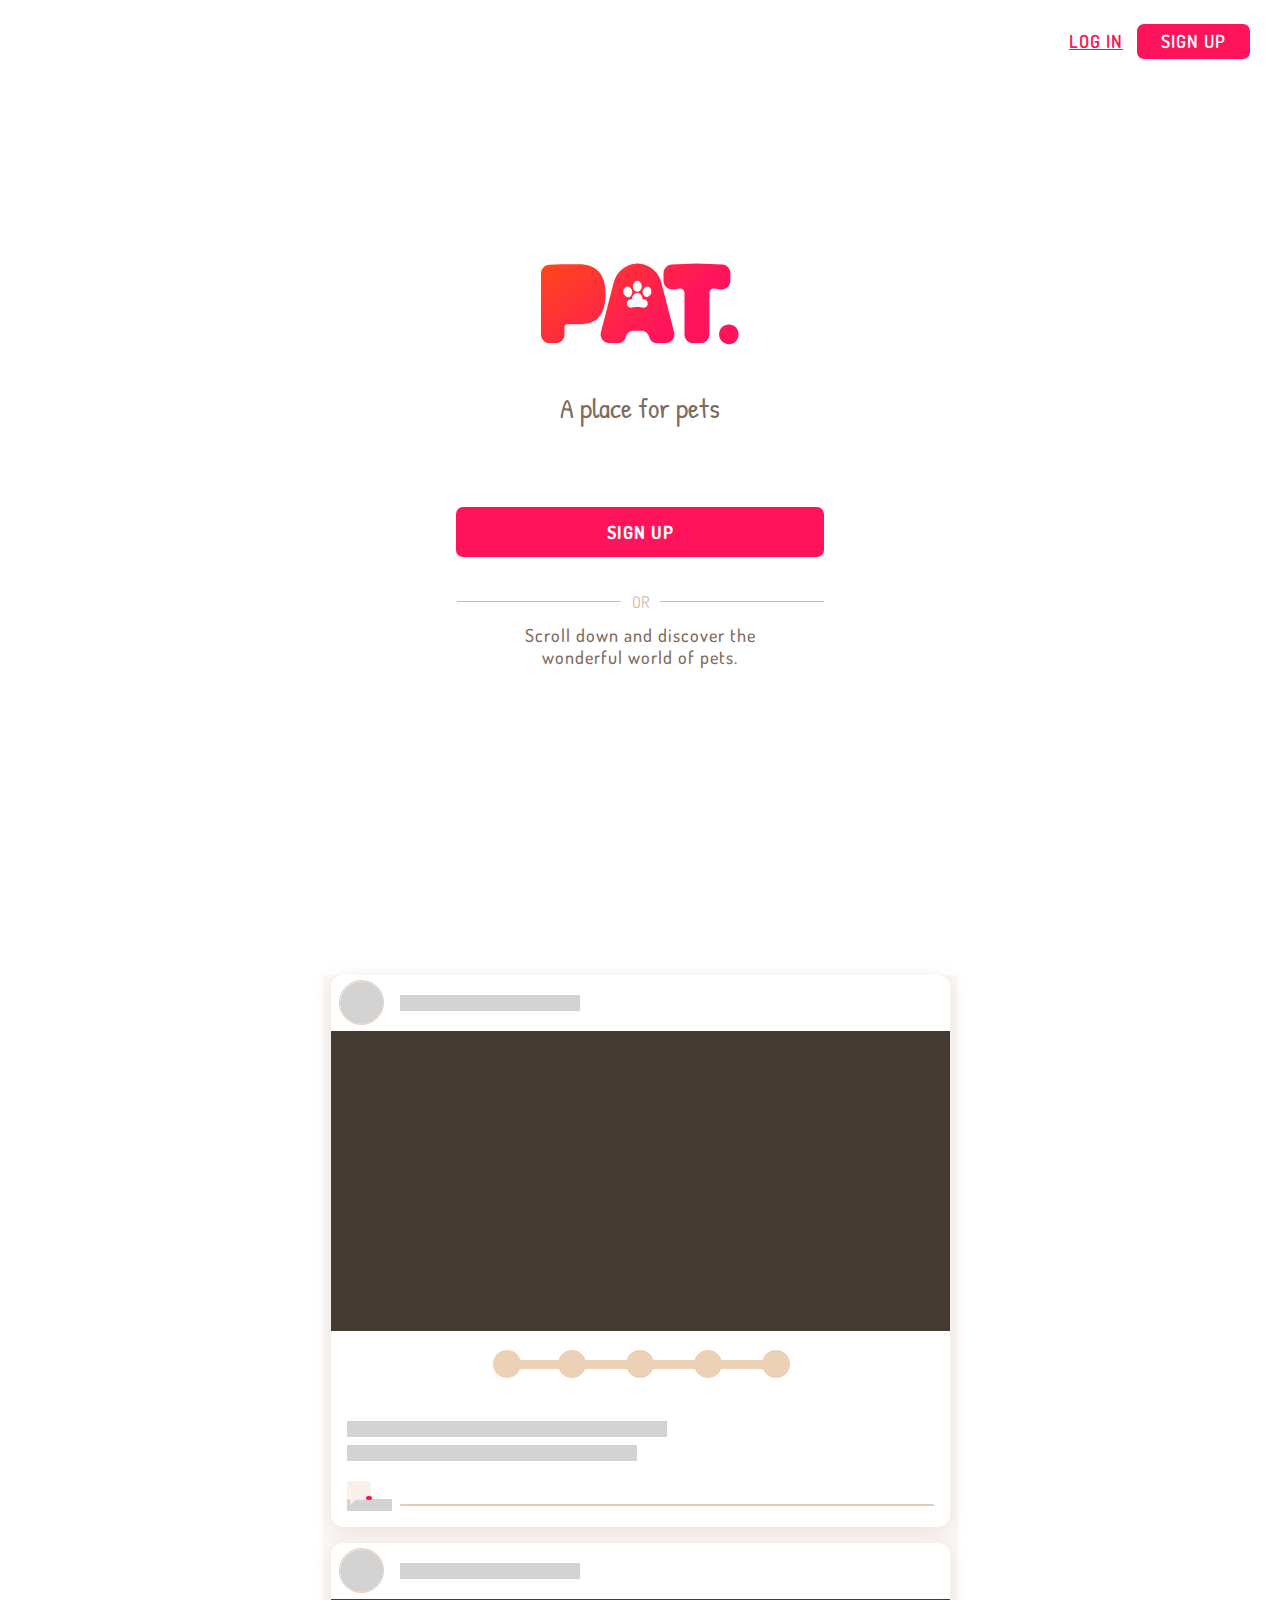
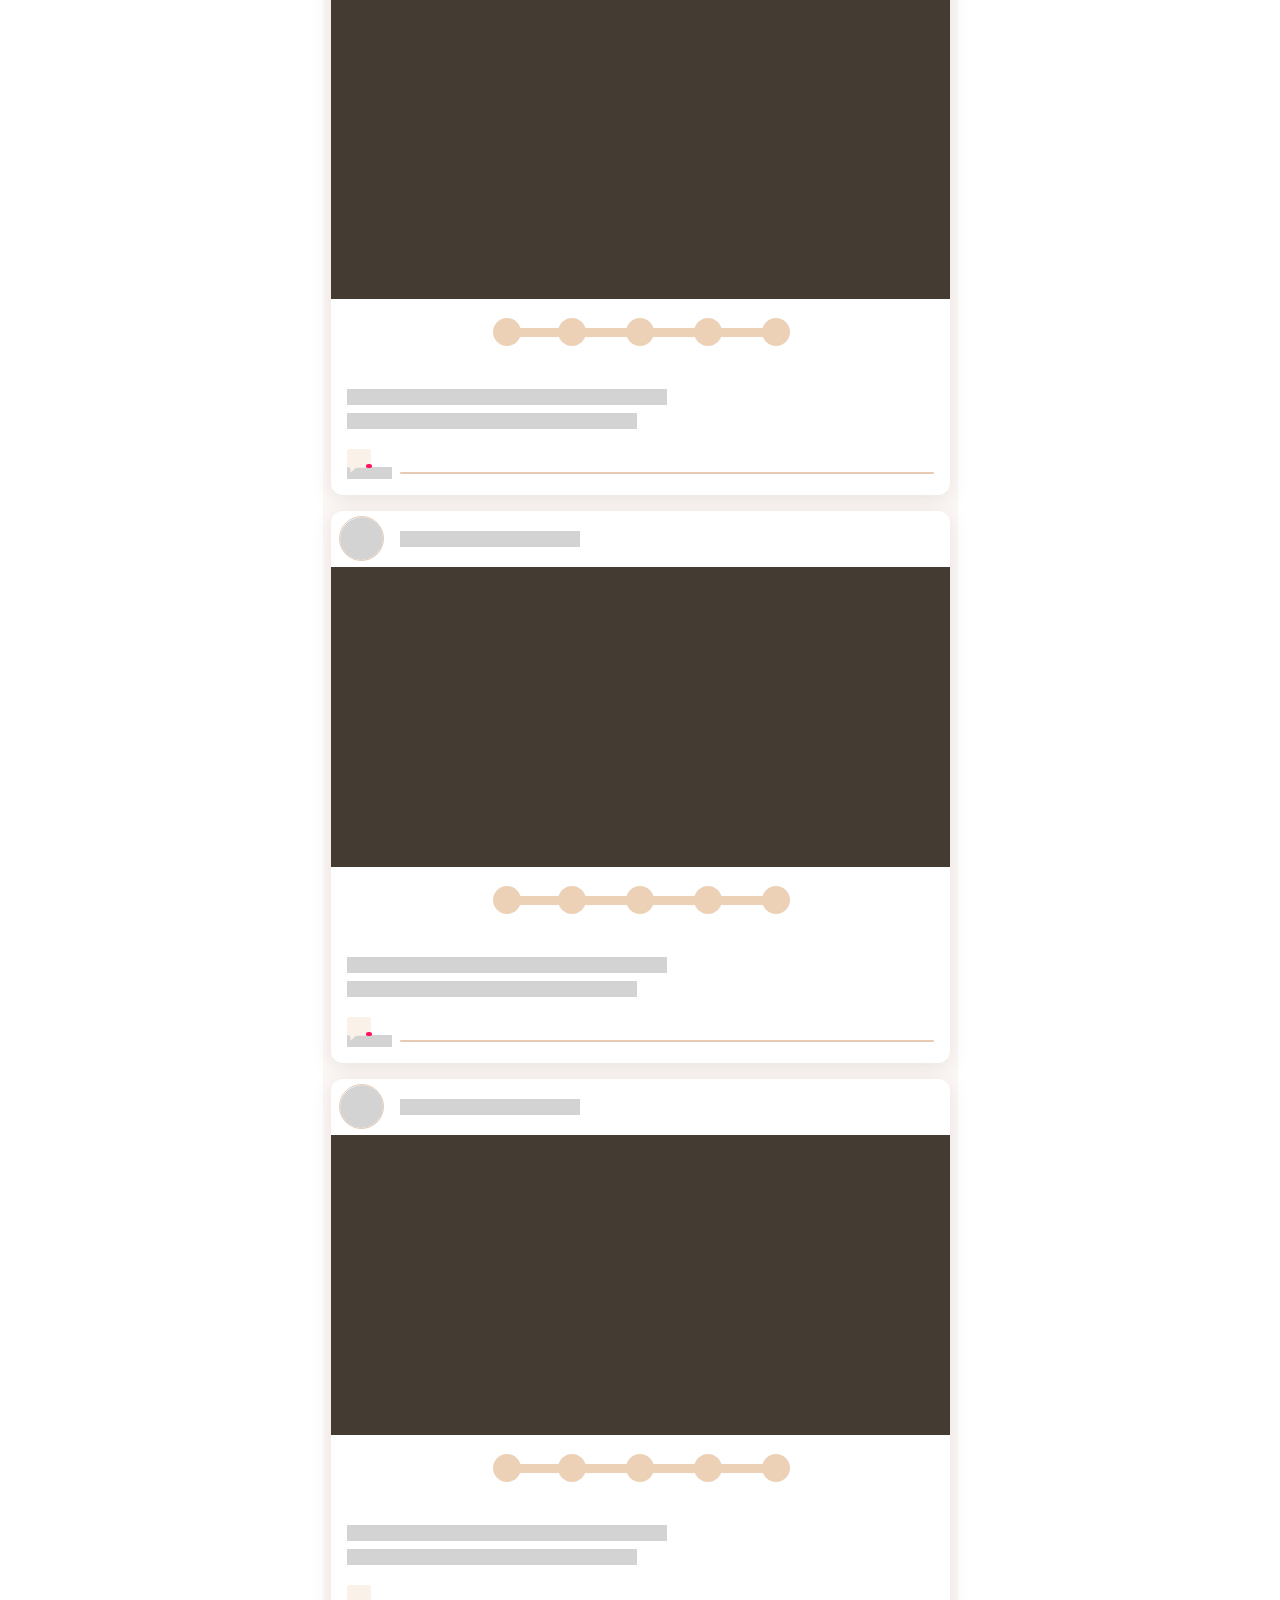
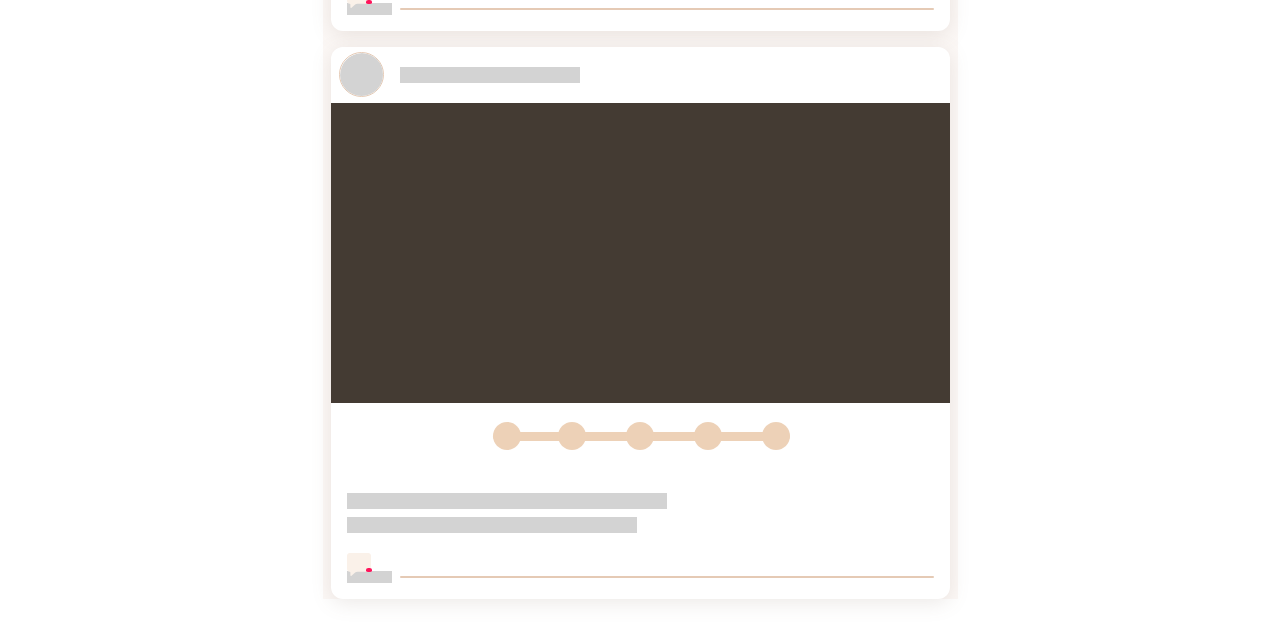
<file: index.html>
<!DOCTYPE html>
<html lang="en">

  <!-- ----------------------+-------------------------------+
  |   .----.  .--.  .---.    |  CREATED BY TEAM JJS          |
  |   | {}  }/ {} \{_   _}   +-------------------------------+
  |   | .--'/  /\  \ | |     |  Joonas Kauppinen             |
  |   `-'   `-'  `-' `-'     |  "Jamie" GeonHui Yoon         |
  |   - a place for pets -   |  Samuli Virtanen              |
  +--------------------------+-------------------------------+
  | https://github.com/joonasmkauppinen/pat-project-backend  |
  | https://github.com/joonasmkauppinen/pat-project-frontend |
  +------------------------------------------------------- -->
  
  <head>
    
    <meta charset="UTF-8">
    <meta name="viewport" content="width=device-width, initial-scale=1.0">
    <meta http-equiv="X-UA-Compatible" content="ie=edge">
    <meta name="theme-color" content="#ffffff">
    
    <meta name="apple-mobile-web-app-status-bar-style" content="default">
    
    <link href="https://fonts.googleapis.com/css?family=Dosis:300,400,500,700|Patrick+Hand|Roboto:400,500,700" rel="stylesheet">
    <link rel="stylesheet" type="text/css" href="./src/css/landing.css">
    <link rel="stylesheet" type="text/css" href="./src/css/pat-global.css">
    <link rel="stylesheet" type="text/css" href="./src/css/main.css">
    <link rel="stylesheet" type="text/css" href="./src/css/new-post.css">
    <link rel="manifest" href="manifest.json">
    <link rel="stylesheet" type="text/css" href="./src/css/post-card.css">
    <link rel="icon" href="src/icons/pat_tab_icon_32x32.png">
    <link rel="apple-touch-icon" sizes="180x180" href="src/icons/iphone_pat_icon_180x180.png">
    <title>PAT. - Welcome</title>
    
  </head>
  
  <body>
    
    <section id="button__container">
      <button id="button__login">LOG IN</button>
      <button id="button__signup">SIGN UP</button>
    </section>
    
    <section id="title__container">
      <figure id="title">
        <img src="./src/svg/pat_main_ic.svg" alt="PAT." class="logo" height="90%" width="90%">
      </figure>
      <p id="title__text">
        A place for pets
      </p>
      <button id="title__signup">
        SIGN UP
      </button>
      <p id="title__separator">
        <span>OR</span>
      </p>
      <p id="title__description">
        Scroll down and discover the <br> wonderful world of pets.
      </p>
    </section>
      
    <section id="trending">
        <ul id="home-feed"></ul>

        <div id="load-trigger" class="load-trigger">
					<span></span>
        </div>
    </section>
    <script src="pwa.js"></script>
    <script> const VIEW_PAGE = ''; </script>
    <script src="./src/js/global.js"></script>
    <script src="./src/js/landing.js"></script>
    <script src="./src/js/home-feed-controller.js"></script>
    <script src="./src/js/trending-test.js"></script>
    <script src="./src/js/auto-session-check.js"></script>
    
  </body>
  
  </html>
</file>
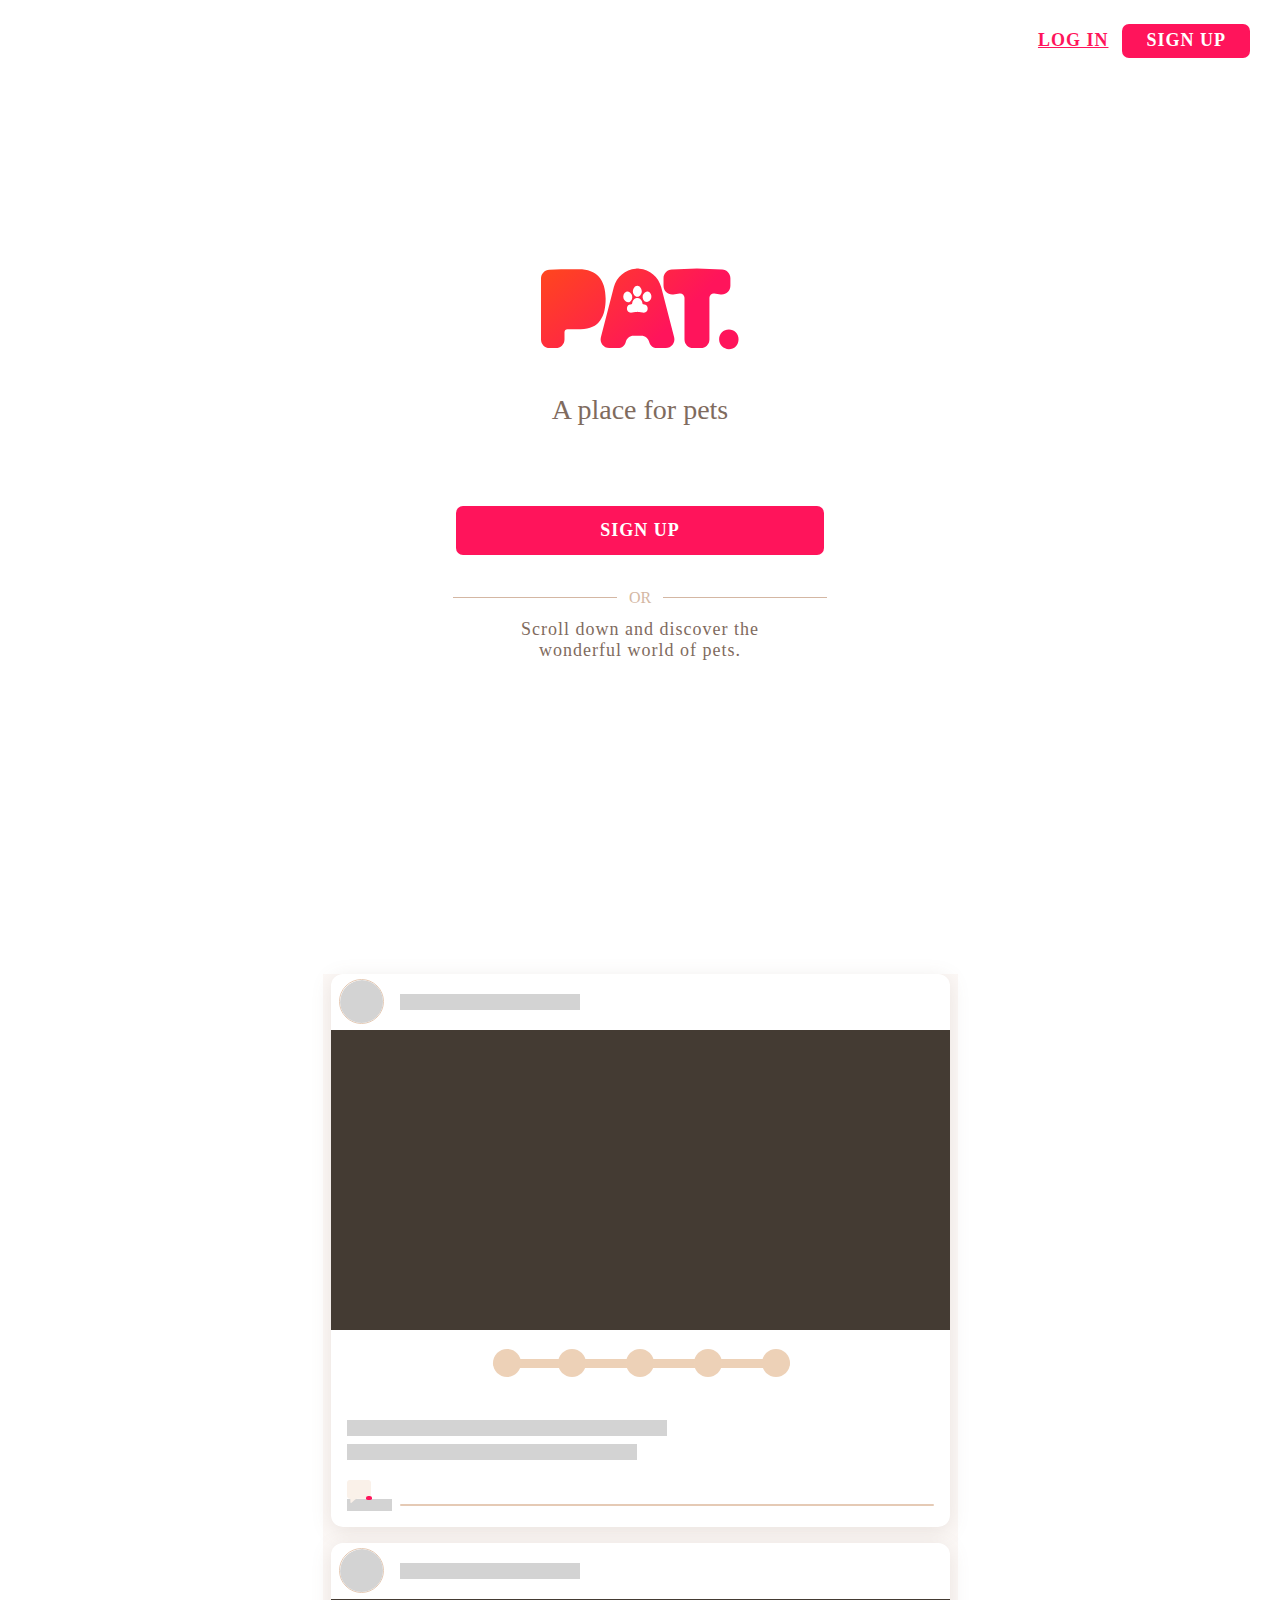
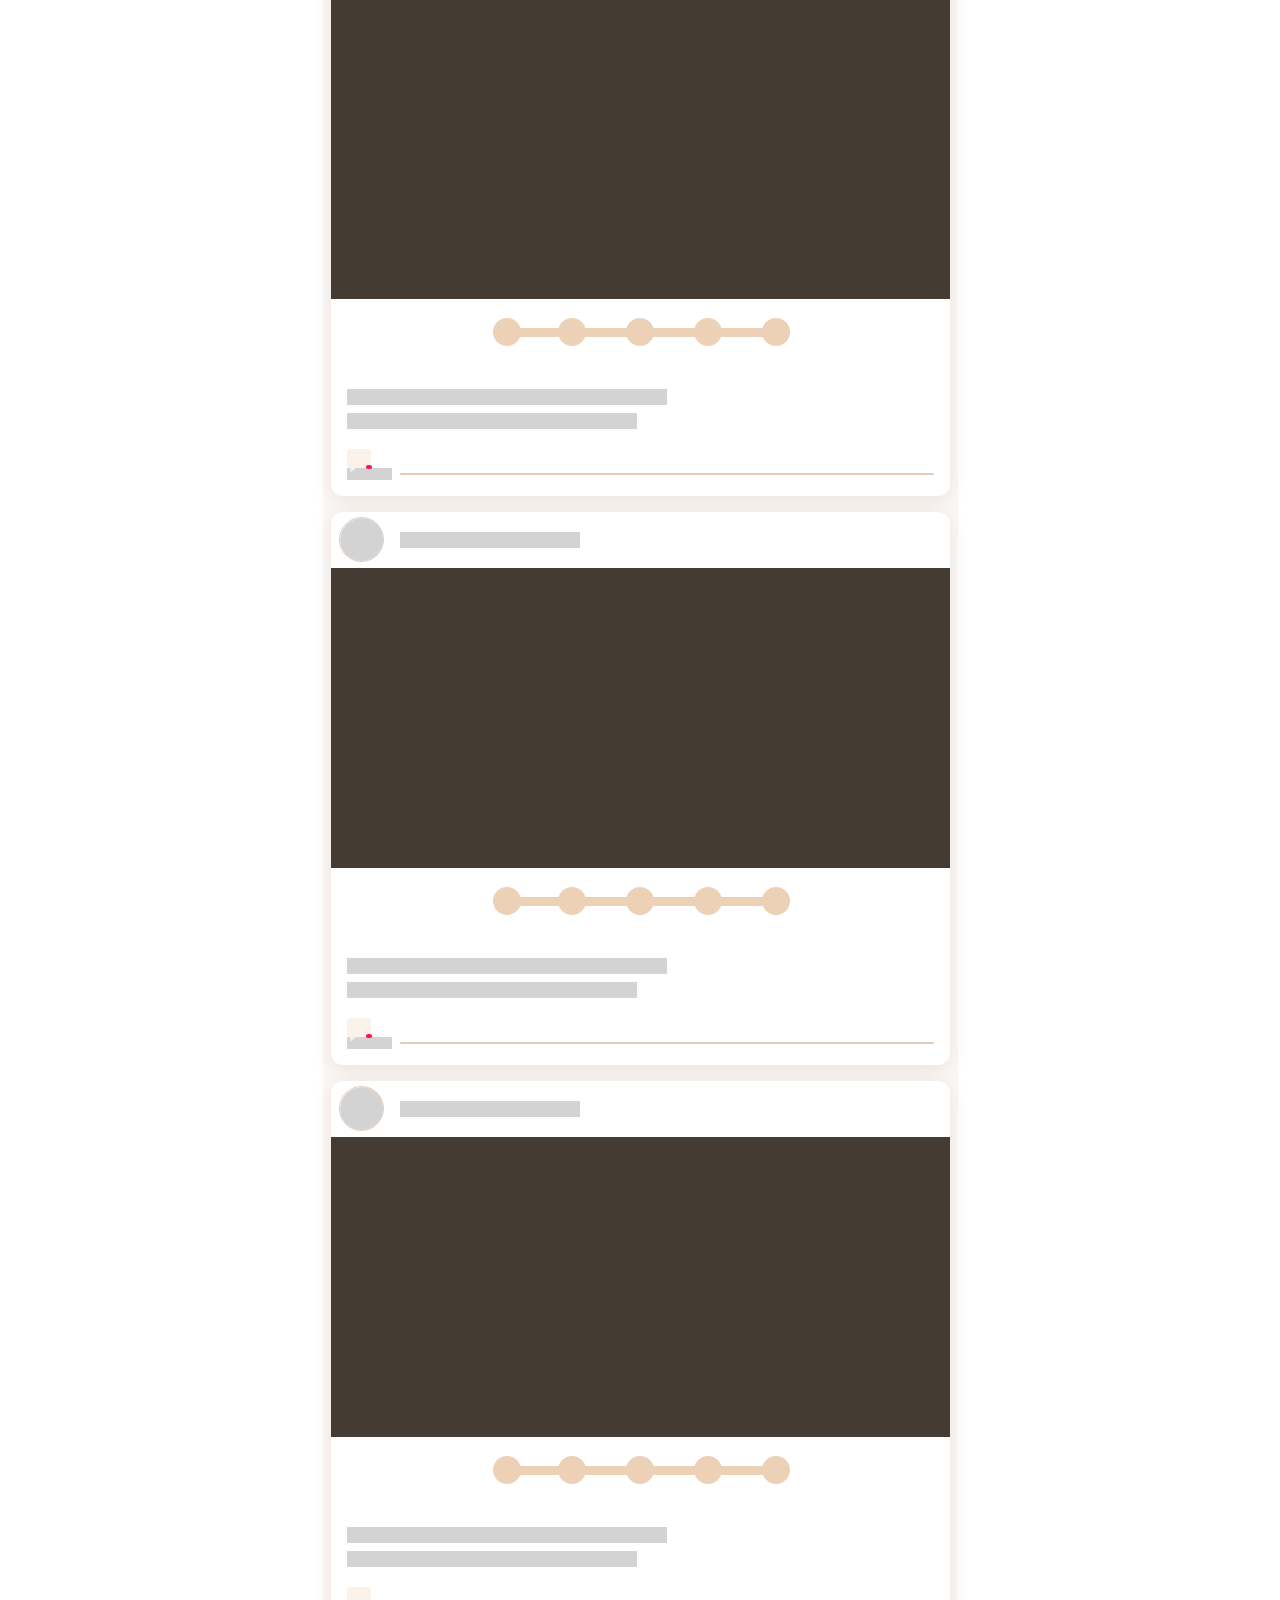
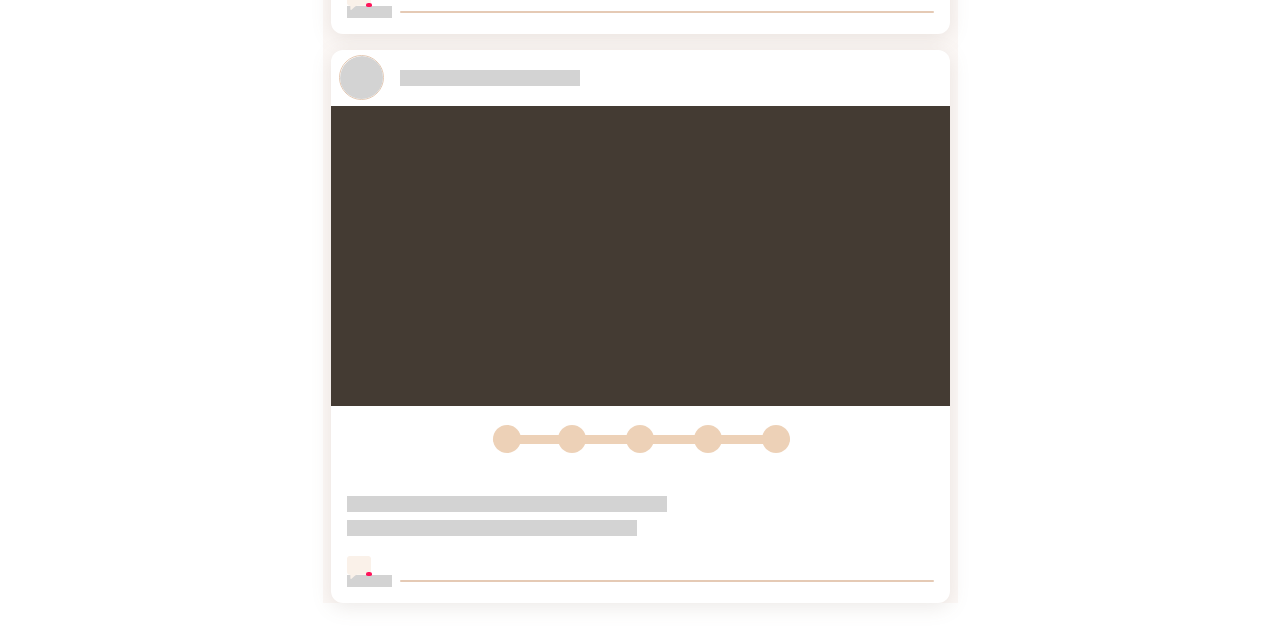
<file: home/index.html>
<!DOCTYPE html>
<html lang="en">

<!-- ----------------------+-------------------------------+
	|   .----.  .--.  .---.    |  CREATED BY TEAM JJS          |
	|   | {}  }/ {} \{_   _}   +-------------------------------+
	|   | .--'/  /\  \ | |     |  Joonas Kauppinen             |
	|   `-'   `-'  `-' `-'     |  "Jamie" GeonHui Yoon         |
	|   - a place for pets -   |  Samuli Virtanen              |
	+--------------------------+-------------------------------+
	| https://github.com/joonasmkauppinen/pat-project-backend  |
	| https://github.com/joonasmkauppinen/pat-project-frontend |
	+------------------------------------------------------- -->
	
	<head>
		<meta charset="UTF-8">
		<meta name="viewport" content="width=device-width, initial-scale=1.0">
		<meta http-equiv="X-UA-Compatible" content="ie=edge">
		<meta name="theme-color" content="#ffffff">
		
		<link href="https://fonts.googleapis.com/css?family=Dosis:400,500,700|Patrick+Hand|Roboto:300,400,500,700" rel="stylesheet">
		<link href="../src/css/main.css" rel="stylesheet" type="text/css">
		<link href="../src/css/nav-bars.css" rel="stylesheet" type="text/css">
		<link href="../src/css/tab-views.css" rel="stylesheet" type="text/css">
		<link href="../src/css/search-tab.css" rel="stylesheet" type="text/css">
		<link href="../src/css/profile-tab.css" rel="stylesheet" type="text/css">
		<link href="../src/css/pat-global.css" rel="stylesheet" type="text/css">
		<link href="../src/css/post-card.css" rel="stylesheet" type="text/css">
		<link href="../src/css/new-post.css" rel="stylesheet" type="text/css">
		<link href="../src/css/post-viewer.css" rel="stylesheet" type="text/css">
		<link rel="manifest" href="../manifest.json">
		
		<link rel="icon" href="../src/icons/pat_tab_icon_32x32.png">
		
		<title>PAT. - Home</title>
	</head>
	<body>
		
		<div class="post-viewer modal-container hide" id="post-viewer">
      <div class="post-viewer-content modal-content" id="post-viewer-content">
        <div id="post-viewer-media"></div>
      </div>
		</div>		

		<div class="loading-screen">
			<img src="../src/svg/loading_paw.svg">
		</div>
		
		<!-- Header title -->
		<nav class="top-nav-bar">
			<img src="../src/svg/pat_ic.svg">
			
			<div class="top-nav-bar__edit hidden">
				<img class="top-nav-bar__edit-icon clickable" src="../src/svg/edit_ic.svg">
				<span class="top-nav-bar__edit-save clickable hidden">SAVE</span>
			</div>
			
		</nav>
		
		<!-- Tab views wrapper -->
		<div class="tab-views">
			
			<!-- Home tab -->
			<div id="home-tab" class="tab-views__tab-home tab visible show-element">
				
				<ul id="home-feed">
					
				</ul>
				
				<div id="home-load-trigger" class="load-trigger">
					<span></span>
				</div>
				
			</div>
			
			<!-- Search/trending tab -->
			<div id="search-tab" class="tab-views__tab-search tab">
				
				<div class="search-tab__input">
					<img src="../src/svg/search_input_ic.svg">
					<input id="search-bar" type="text" placeholder="search">
					<button id="reset">&#10799;</button>
				</div>
				
				<div class="searc-tab__input" style="height:40px;display:block;width:100%;">
					<ul id="search-for-options">
						<li id="search-for-item-post" class="clickable selected">Post<span id="result-count-post" class="result-count"></span></li>
						<li id="search-for-item-tag" class="clickable">Tag<span  id="result-count-tag" class="result-count"></span></li>
						<li id="search-for-item-user" class="clickable">User<span  id="result-count-user" class="result-count"></span></li>
					</ul>
				</div>
				
				<div class="search-tab__feed">
					<ul id="grid-search"></ul>
					<ul id="list-search-tags" class="hide"></ul>
					<ul id="list-search-users" class="hide"></ul>
					<span id="search-load-trigger"></span>
				</div>
				
			</div>
			
			<!-- Profile tab -->
			<div id="profile-tab" class="tab-views__tab-profile tab">
				
				<div class="profile-tab__detail-wrapper">
					
					<input id="new-profile-pic" class="hidden" type="file" accept="image/*">
					
					<div class="profile-tab__details">
						
						<label class="profile-tab__change-pic clickable hidden" for="new-profile-pic">+ change picture</label>
						
						<div class="profile-tab__pic" id="profile-tab__pic"></div>
						
						<div class="profile-tab__username">
							<img src="../src/svg/sign_up_profile_ic.svg">
							<span id="user_name">#</span>
						</div>
						
						<div class="proflie-tab__bio">
							<p id="user_description" contenteditable="false">#</p>
						</div>
						
					</div>
					
					<div class="profile-tab__stats-wrapper">
						<div class="profile-tab__stats">
							
							<div class="stats__followers">
								<p>followers</p>
								<p id="user_followers_amount">#</p>
							</div>
							
							<div class="stats__following">
								<p>following</p>
								<p id="user_following_amount">#</p>
							</div>
							
						</div>
						
						<!-- <button class="follow-btn">
							<p class="follow-btn-text">
								<img class="follow-btn__check-ic hidden" src="../src/svg/check_ic.svg">
								<span>FOLLOW</span>
							</p>
						</button> -->
						
					</div>
					
					<p class="profile-tab__posts-header">POSTS</p>
					
				</div>
				
				<div class="profile-tab__posts-grid">
					<ul id="grid-userposts">
						
					</ul>
				</div>
				
				<span id="search-load-trigger-userposts"></span>
				
			</div>
			
			<!-- Shown when user visits someone else's profile -->
			<div id="visiting-profile" class="visiting-profile hidden">
				
				<div class="profile-tab__detail-wrapper">
					<div class="profile-tab__details">
						
						<div id="visiting-profile_pic" class="profile-tab__pic"></div>
						
						<div class="profile-tab__username">
							<img src="../src/svg/sign_up_profile_ic.svg">
							<span id="visiting-profile_username"></span>
						</div>
						
						<div class="proflie-tab__bio">
							<p id="visiting-profile_bio">loading...</p>
						</div>
						
					</div>
					
					<div class="profile-tab__stats-wrapper">
						<div class="profile-tab__stats">
							
							<div class="stats__followers">
								<p>followers</p>
								<p id="visiting-profile_followers">#</p>
							</div>
							
							<div class="stats__following">
								<p>following</p>
								<p id="visiting-profile_following">#</p>
							</div>
							
						</div>
						
						<button id="visiting-profile_follow-btn" class="follow-btn">
							<p class="follow-btn-text">
								<img class="follow-btn__check-ic hidden" src="../src/svg/check_ic.svg">
								<span>FOLLOW</span>
							</p>
						</button>
						
					</div>
					
					<p class="profile-tab__posts-header">POSTS</p>
					
				</div>
				
				<div class="profile-tab__posts-grid">
					<ul id="visiting-profile_posts" class="profile-tab__posts-grid">
						
					</ul>
				</div>
				
			</div>
			
			<!-- View post -->
			<div id="view-post" class="hidden">
				<div id="view-post_card" class="post">

				</div>
			</div>

			
			<!-- Comment view -->
			<div class="commentPopup">
				<ul class="contentWrapper">
				</ul>
				
				<div class="commentInput__wrapper">
					<input type="text" class="commentInput__message" placeholder="Type something...">
					<button class="commentInput__send"><img src="../src/svg/send_ic.svg"></button>
				</div>
			</div>
			
			
		</div>
		
		<!-- New post view -->
		<div class="new-post-form-wrapper new-post-hidden">
			
			<form id="new-post-form" class="new-post-form"
			novalidate action="" method="POST" enctype="multipart/form-data">
			
			<!-- Media input -->
			<input id="media" name="media" type="file" accept="image/*, video/*">
			<label class="new-post-form__add-media" for="media">
				<span class="bold-dosis">+ ADD MEDIA</span>
			</label>
			
			<!-- Tags for post -->
			<label class="new-post-form__label"><span class="bold-dosis new-post-title">TAGS</span></label>
			<div class="input-field new-post-form__tags-input">
				
				<p class="new-post-form__tags-input__current-tags-amount"><span id="current-tags-amount">0</span>/8</p>
				
				<ul id="current-tags">
					
					<input id="new-post-tags" type="text" placeholder="+ add tag" autocapitalize="off" maxlength="16">
				</ul>
				
				<div class="new-post-form__tags-input__top-tags top-tags-hidden">
					
					<div class="top-tags__header">
						<span class="header__text">top tags</span>
						<span class="header__decoration"></span>
					</div>
					
					<ul id="top-tags">
						
					</ul>
					
				</div>
				
			</div>
			
			<!-- Description for post -->
			<label class="new-post-form__label"><span class="bold-dosis new-post-title">DESCRIPTION</span></label>
			<div  class="new-post-form__desc-input input-field">
				<textarea id="new-post-description" placeholder="Type something..." rows="1" textarea autocapitalize="sentences"></textarea>
			</div>
			
			<!-- Form buttons -->
			<div class="button-wrapper">
				<button disabled id="submit-new-post" class="btn btn-primary" type="submit">POST</button>
			</div>
			<button type="button" id="new-post-cancel" class="btn btn-secondary">CANCEL</button>
			
		</form>
		
	</div> 
	
	<!-- Bottom navigation bar -->
	<nav class="bottom-nav-bar">
		
		<ul class="bottom-nav-buttons">
			<li>
				<input id="menu" class="menu-btn" type="checkbox">
				<label for="menu" class="bottom-nav-buttons__burger clickable"><span></span></label>
			</li>
			
			<li>
				<input checked name="bottom-nav" id="home-btn" class="nav-btn" type="radio">
				<label class="nav-label btn-visible clickable" for="home-btn"><img src="../src/svg/home_ic.svg"></label>
			</li>
			
			<li>
				<button id="new-post" class="btn-visible"><img src="../src/svg/new_ic.svg"></button>
			</li>
			
			<li>
				<input name="bottom-nav" id="search-btn" class="nav-btn" type="radio">
				<label class="nav-label btn-visible clickable" for="search-btn"><img src="../src/svg/search_ic.svg"></label>
			</li>
			
			<li>
				<input name="bottom-nav" id="profile-btn" class="nav-btn" type="radio">
				<label class="nav-label btn-visible clickable" for="profile-btn"><img src="../src/svg/profile_ic.svg"></label>
			</li>
		</ul>
		
		<ul class="bottom-nav-menu">
			<li id="btnLogOut"><a href="#">LOG OUT</a></li>
			<li id="btnManageAccount"><a href="#">MANAGE ACCOUNT</a></li>
		</ul>
		
	</nav>
	
	<!--<script src="../pwa.js"></script>-->
	<script> const VIEW_PAGE = 'home'; </script>
	<script src="../src/js/global.js"></script>
	<script src="../src/js/grid-filler.js"></script>
	<script src="../src/js/home-feed-controller.js"></script>
	<script src="../src/js/nav_controller.js"></script>
	<script src="../src/js/new-post-controller.js"></script>
	<script src="../src/js/home-first.js"></script>
	<script src="../src/js/search-controller.js"></script>
	<script src="../src/js/home.js"></script>
	<script src="../src/js/comments.js"></script>
	<script src="../src/js/profile-controller.js"></script>
	<script src="../src/js/post-viewer.js"></script>
	<script src="../src/js/auto-session-check.js"></script>
	
</body>
</html>
</file>
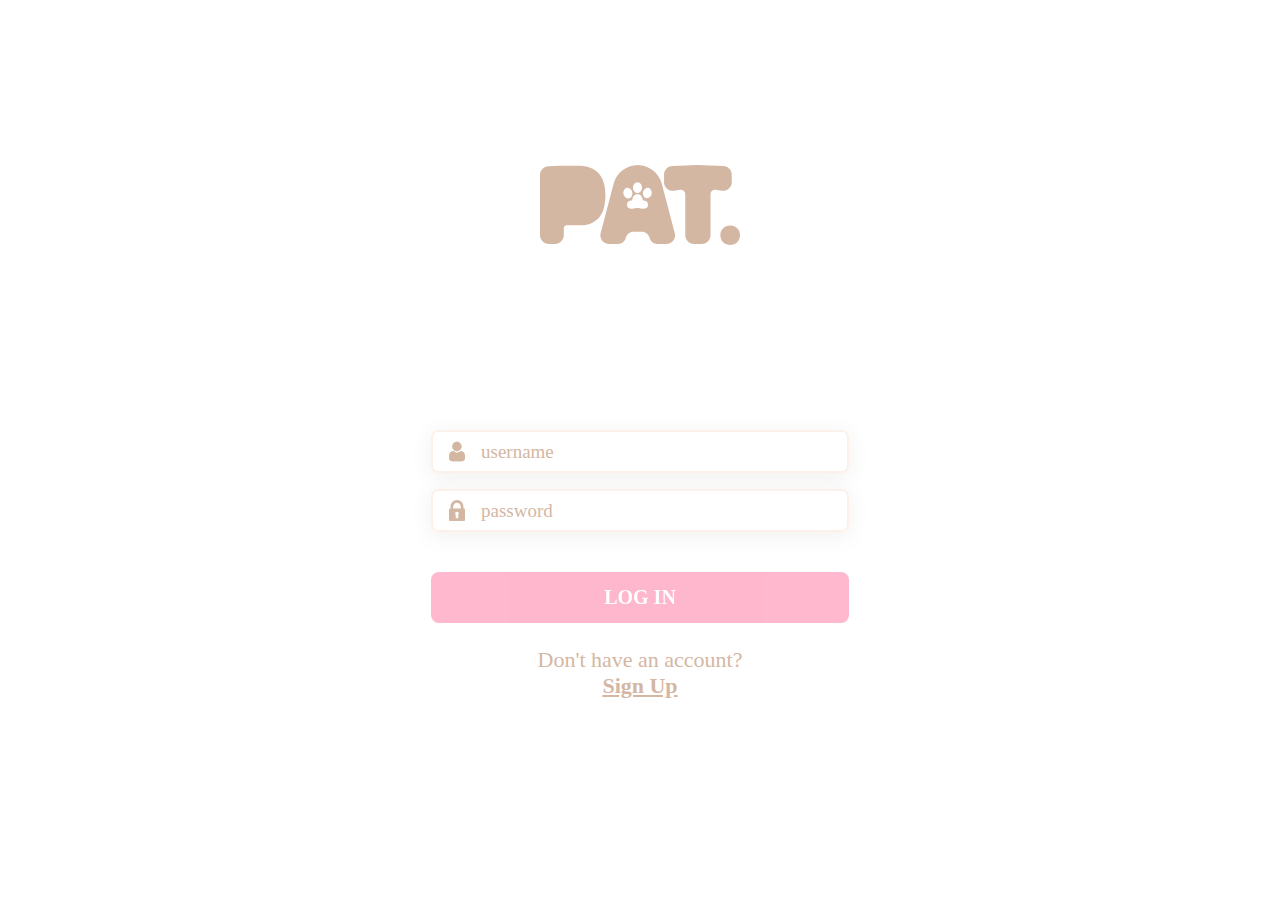
<file: login/index.html>
<!DOCTYPE html>
<html lang="en">

<!-- ----------------------+-------------------------------+
  |   .----.  .--.  .---.    |  CREATED BY TEAM JJS          |
  |   | {}  }/ {} \{_   _}   +-------------------------------+
  |   | .--'/  /\  \ | |     |  Joonas Kauppinen             |
  |   `-'   `-'  `-' `-'     |  "Jamie" GeonHui Yoon         |
  |   - a place for pets -   |  Samuli Virtanen              |
  +--------------------------+-------------------------------+
  | https://github.com/joonasmkauppinen/pat-project-backend  |
  | https://github.com/joonasmkauppinen/pat-project-frontend |
  +------------------------------------------------------- -->
  
  <head>
    <meta charset="UTF-8">
    <meta name="viewport" content="width=device-width, initial-scale=1.0">
    <meta http-equiv="X-UA-Compatible" content="ie=edge">
    <meta name="theme-color" content="#ffffff">
    
    <link href="https://fonts.googleapis.com/css?family=Dosis:400,500,700|Patrick+Hand|Roboto:400,500,700" rel="stylesheet">
    <!-- <link href="../src/css/styles__login.css" rel="stylesheet" type="text/css">
      <link href="../src/css/pat-global.css" rel="stylesheet" type="text/css"> -->
      <link href="../src/css/main.css" rel="stylesheet" type="text/css">
      
      <link rel="manifest" href="../manifest.json">
      
      <link rel="icon" href="../src/icons/pat_tab_icon_32x32.png">
      
      <title>PAT. - Login</title>
      
    </head>
    <body>
      
      <section class="sign-up">
        
        <figure class="sign-up__logo login-logo">
          
          <img src="../src/svg/pat_ic.svg">

          <div class="sign-up__form-error error-hidden">
              <img src="../src/svg/error_ic.svg">
              <p></p>
            </div>

        </figure>
        
        <form novalidate class="sign-up__form" id="formLogin">
          
          <div class="form-input">
            <img src="../src/svg/sign_up_profile_ic.svg">
            <input id="username" placeholder="username" type="text" maxlength="16">
          </div>
          
          <div class="form-input">
            <img src="../src/svg/sign_up_lock_ic.svg">
            <input id="pass" placeholder="password" type="password">
          </div>
          
          <div class="button-wrapper">
            <button disabled class="btn btn-primary" id="login-btn" type="submit">LOG IN</button>
          </div>
          
          <p>Don't have an account?<br><a href="../sign-up/">Sign Up</a></p>
          
        </form>
        
      </section>
      
      <script src="../pwa.js"></script>
      <script> const VIEW_PAGE = 'login'; </script>
      <script src="../src/js/global.js"></script>
      <script src="../src/js/login.js"></script>
      <script src="../src/js/auto-session-check.js"></script>
    </body>
    </html>
</file>
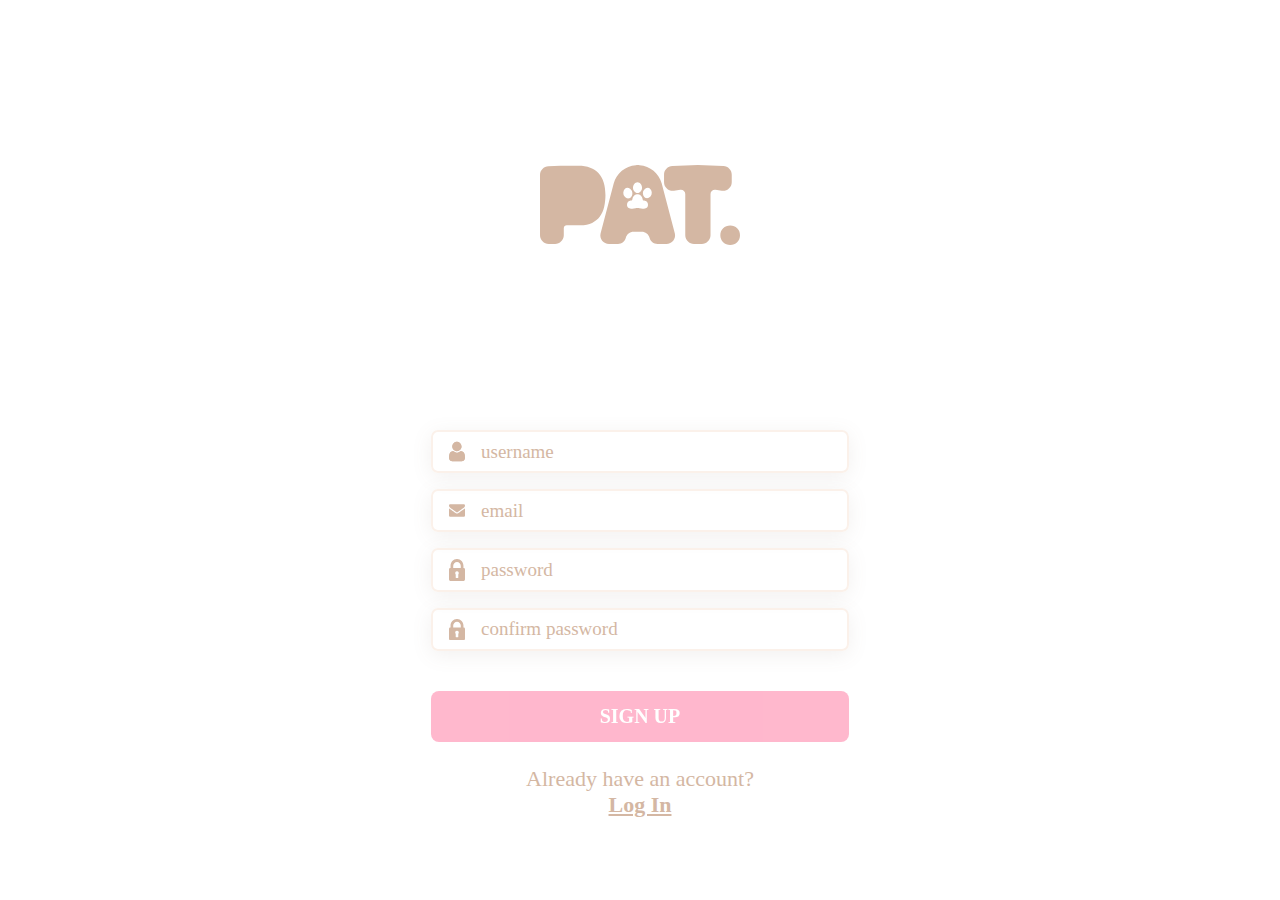
<file: sign-up/index.html>
<!DOCTYPE html>
<html lang="en">

  <!-- ----------------------+-------------------------------+
  |   .----.  .--.  .---.    |  CREATED BY TEAM JJS          |
  |   | {}  }/ {} \{_   _}   +-------------------------------+
  |   | .--'/  /\  \ | |     |  Joonas Kauppinen             |
  |   `-'   `-'  `-' `-'     |  "Jamie" GeonHui Yoon         |
  |   - a place for pets -   |  Samuli Virtanen              |
  +--------------------------+-------------------------------+
  | https://github.com/joonasmkauppinen/pat-project-backend  |
  | https://github.com/joonasmkauppinen/pat-project-frontend |
  +------------------------------------------------------- -->
    
<head>
  <meta charset="UTF-8">
  <meta name="viewport" content="width=device-width, initial-scale=1.0">
  <meta http-equiv="X-UA-Compatible" content="ie=edge">
  <meta name="theme-color" content="#ffffff">
  
  <link href="https://fonts.googleapis.com/css?family=Dosis:400,500,700|Patrick+Hand|Roboto:400,500,700" rel="stylesheet">
  <!-- <link href="../src/css/styles__signup.css" rel="stylesheet" type="text/css"> -->
  <!-- <link href="../src/css/pat-global.css" rel="stylesheet" type="text/css"> -->
  <link href="../src/css/main.css" rel="stylesheet" type="text/css">

  <link rel="manifest" href="../manifest.json">
  <link rel="icon" href="../src/icons/pat_tab_icon_32x32.png">

  <title>PAT. - Sign Up</title>

</head>
<body class="">
  
  <section class="sign-up">

    <figure class="sign-up__logo">

      <img src="../src/svg/pat_ic.svg">
      
      <div class="sign-up__form-error error-hidden">
        <img src="../src/svg/error_ic.svg">
        <p></p>
      </div>

    </figure>

    <form novalidate class="sign-up__form" id="sign-up__form">


      <div class="form-input">
        <img src="../src/svg/sign_up_profile_ic.svg">
        <input id="username" placeholder="username" type="text" maxlength="16">
      </div>

      <div class="form-input">
        <img src="../src/svg/sign_up_envelope_ic.svg">
        <input id="email" placeholder="email" type="email" maxlength="255">
      </div>

      <div class="form-input">
        <img src="../src/svg/sign_up_lock_ic.svg">
        <input id="pass" placeholder="password" type="password">
      </div>

      <div class="form-input">
          <img src="../src/svg/sign_up_lock_ic.svg">
        <input id="confirmpass" placeholder="confirm password" type="password">
      </div>

      <div class="button-wrapper">
        <button disabled id="sign-up-btn" class="btn btn-primary" type="submit">SIGN UP</button>
      </div>
      
      <p>Already have an account?<br><a href="../login/">Log In</a></p>

    </form>

  </section>


  <script src="../pwa.js"></script>

  <script> const VIEW_PAGE = 'sign-up'; </script>

  <script src="../src/js/global.js"></script>
  <script src="../src/js/sign-up.js"></script>
  <script src="../src/js/auto-session-check.js"></script>  
  
</body>
</html>
</file>
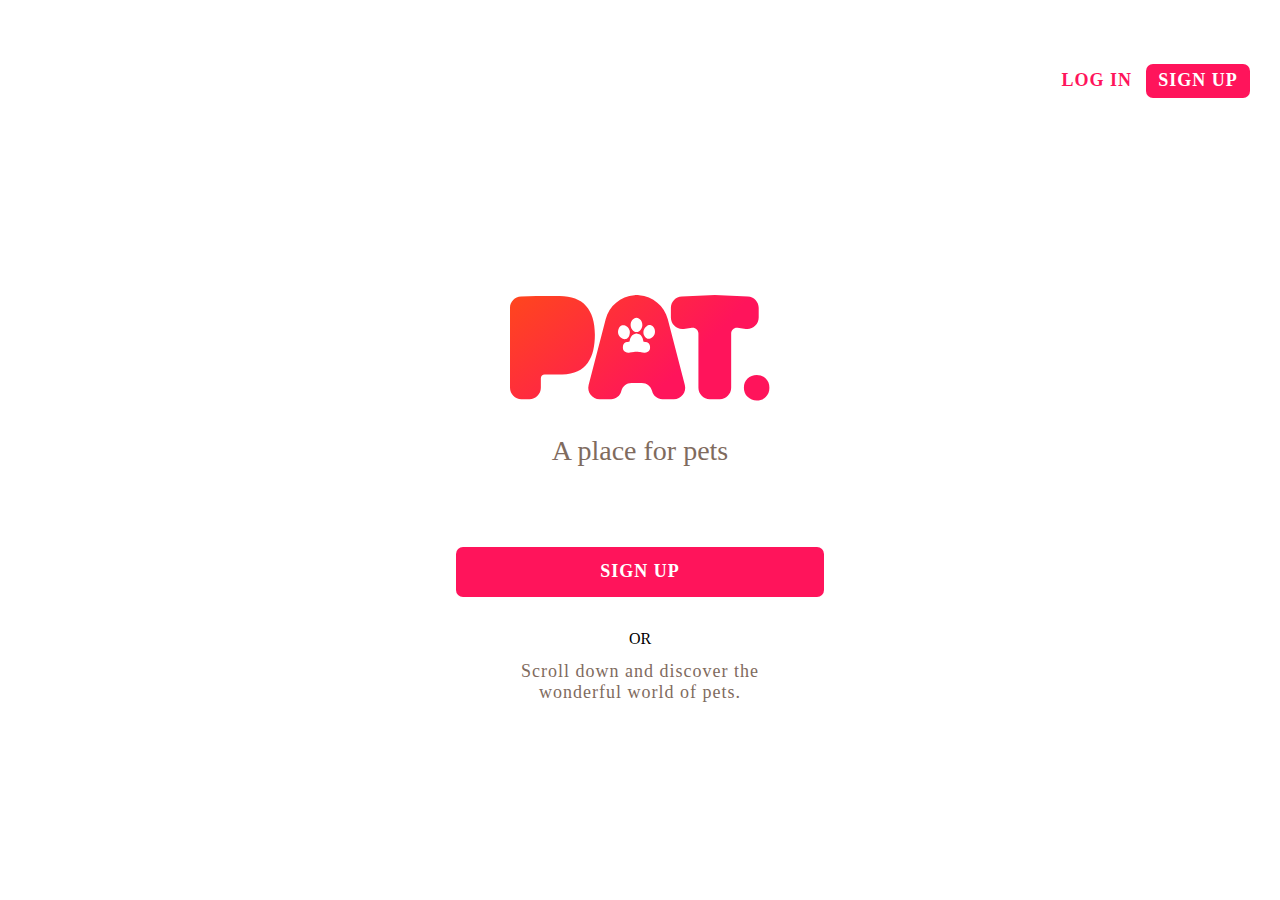
<file: landing.html>
<!DOCTYPE html>
<html lang="en">
    <head>
        <meta charset="UTF-8">
        <meta name="viewport" content="width=device-width, initial-scale=1.0">
        <meta http-equiv="X-UA-Compatible" content="ie=edge">
        <link href="https://fonts.googleapis.com/css?family=Dosis:400,500,600,700" rel="stylesheet">
        <link rel="stylesheet" type="text/css" href="//fonts.googleapis.com/css?family=Patrick+Hand" />
        <link href="./landing.css" rel="stylesheet" type="text/css" >
        <title>PAT.</title>
        
    </head>
    
    <body>
        <section id="button__container">
            <button id="button__login">LOG IN</button>
            <button id="button__signup">SIGN UP</button>
        </section>
        <section id="title__container">
            <figure id="title">
            <img src="./svg/pat_main_ic.svg" alt="PAT." class="logo">
            </figure>
            <p id="title__text">
                A place for pets
            </p>
            <button id="title__signup">
                SIGN UP
            </button>
            <p id="OR">
                <span>OR</span>
            </p>
            <p id="title__description">
                Scroll down and discover the <br> wonderful world of pets.
            </p>
        </section>
    </body>
    
</html>
</file>
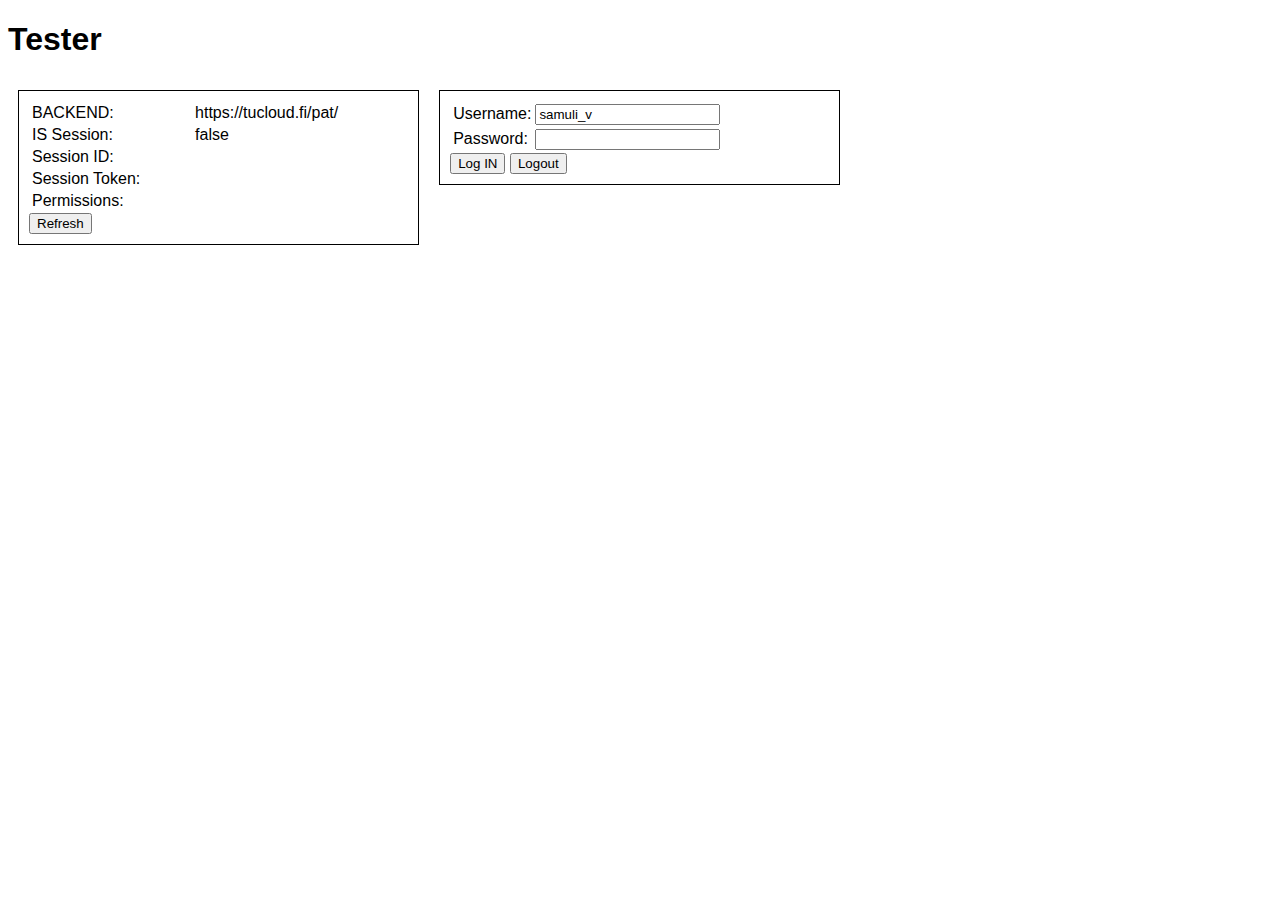
<file: tester.html>
<!DOCTYPE html>
<html>
<head>
<style>
* { font-family: helvetica, arial; }
.area {
 padding:10px;
 border: 1px solid #000;
 margin: 10px;
 width: 30%;
 float:left;
}
</style>
<title>Tester</title>
</head>
<body>

<h1>Tester</h1>

<div class="area">
 <table style="width: 100%;">
  <tr>
    <td>BACKEND:</td>
    <td id="backend"></td>
  </tr>
  <tr>
    <td>IS Session:</td>
    <td id="is_session"></td>
  </tr>
  <tr>
    <td>Session ID:</td>
    <td id="session_id"></td>
  </tr>
  <tr>
    <td>Session Token:</td>
    <td style="font-size:7pt;letter-spacing:-0.3em;" id="session_token"></td>
  </tr>    
  <tr>
    <td>Permissions:</td>
    <td id="session_perm"></td>
  </tr>  
 </table>
  <input type="button" value="Refresh" onClick="ref();">
</div>

<div class="area">
<table>
  <tr>
    <td>Username:</td>
    <td><input type="text" name="username" id="username" value="samuli_v" /></td>
  </tr>
  <tr>
    <td>Password:</td>
    <td><input type="text" name="password" id="password" value="" /></td>
  </tr>
</table>

<input type="button" value="Log IN" onClick="testLogin();">
<input type="button" value="Logout" onClick="testLogout();">
</div>

<script src="./src/js/global.js"></script>
<script src="./src/js/login.js"></script>

<script>

const testLogin = () => {
  console.log('testLogin()');
  const username = document.getElementById('username');
  const password = document.getElementById('password');
  logIn(username.value,password.value).then((e)=>{
    if ( e.success == 0 ) {
      console.log('Login failed! Error: ' + e.error);
      }else{
      console.log('Login succeeded!');
      }
    ref();
  });
  }
  
const testLogout = () => {
  console.log('testLogout()');
  logOut().then((e)=>{
    if ( e.success == 0 ) {
      console.log('Logout failed! Error: ' + e.error);
      }else{
      console.log('Logout succeeded!');
      }
    ref();
  });
  }  
  

const ref = () => {

  const backend = document.getElementById('backend');
  const is_session = document.getElementById('is_session');
  const session_id = document.getElementById('session_id');
  const session_token = document.getElementById('session_token');
  is_session.innerHTML = isSession();
  session_id.innerHTML = sessionID;
  session_token.innerHTML = sessionToken;
  backend.innerHTML = API_URL;
  
  if ( isSession () ) {
    const session_perm = document.getElementById('session_perm');
    session_perm.innerHTML = sessionPermissions.join(', ');
    } 

}

ref();

setTimeout(ref, 400);

</script>

</body>
</html>
</file>
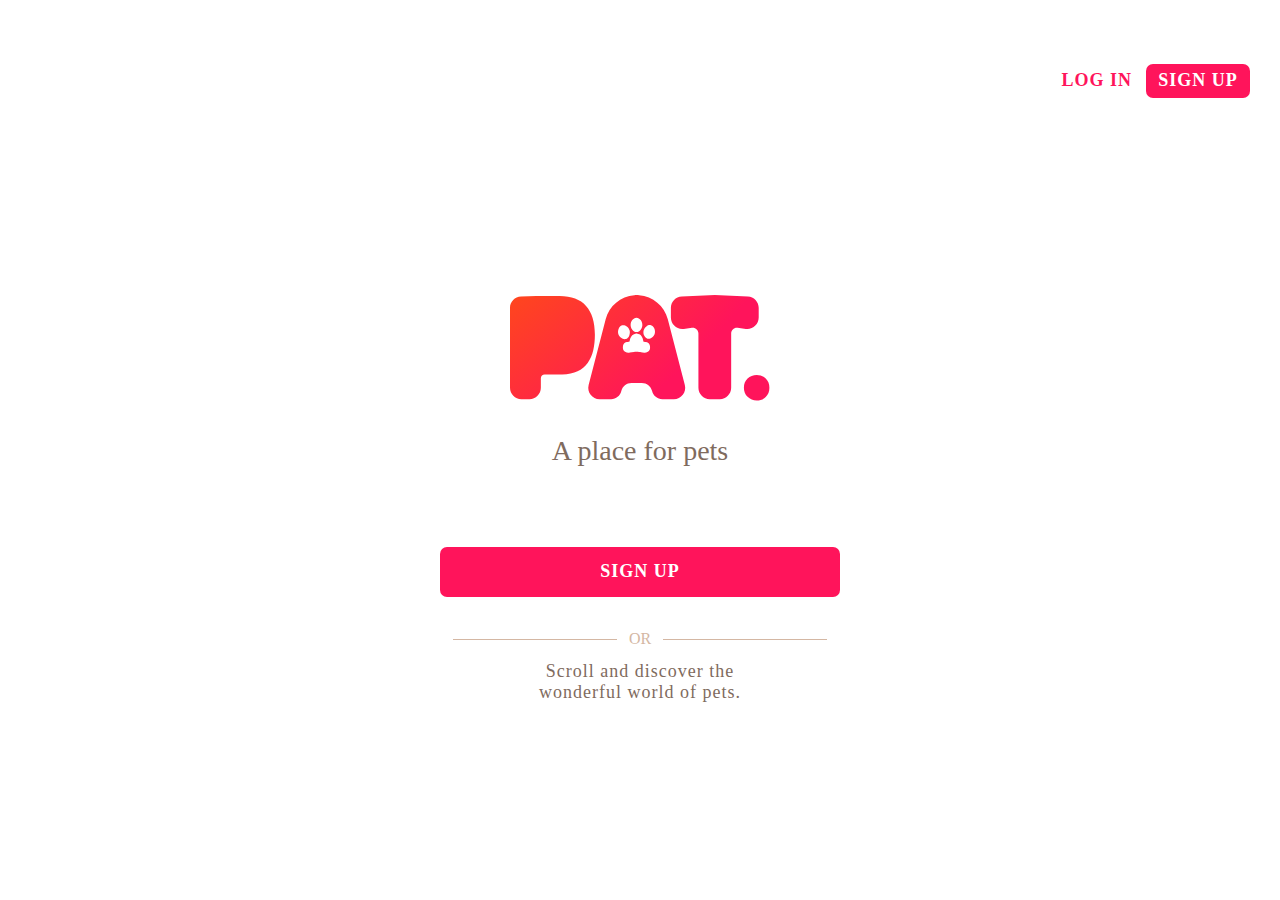
<file: landing/landing.html>
<!DOCTYPE html>
<html lang="en">
    <head>
        <meta charset="UTF-8">
        <meta name="viewport" content="width=device-width, initial-scale=1.0">
        <meta http-equiv="X-UA-Compatible" content="ie=edge">
        <link href="https://fonts.googleapis.com/css?family=Dosis:400,500,700" rel="stylesheet">
        <link rel="stylesheet" type="text/css" href="//fonts.googleapis.com/css?family=Patrick+Hand" />
        <link href="./landing.css" rel="stylesheet" type="text/css" >
        <title>PAT.</title>
        
    </head>
    
    <body>
        <section id="button__container">
            <button id="button__login">LOG IN</button>
            <button id="button__signup">SIGN UP</button>
        </section>
        <section id="title__container">
            <figure id="title">
            <img src="../svg/pat_main_ic.svg" alt="PAT." class="logo">
            </figure>
            <p>
                A place for pets
            </p>
            <button id="title__signup">
                SIGN UP
            </button>
            <p1>
                <span>OR</span>
            </p1>
            <p2>
                Scroll and discover the <br> wonderful world of pets.
            </p2>
        </section>
    </body>
    
</html>
</file>
<file: src/css/landing.css>
:root {
    --primary-red-color: #FF145B;
  --secondary-red-color: #FFD0DE;
  --dark-brown-shadow-color: rgba(127, 107, 94, 0.2);
  --dark-brown-color: #7F6B5E;
  --brown-color: #D4B7A3;
  --light-brown-color: #FBF1EA;
  --shadow-brown-color: rgba(212, 183, 163, 0.15);

  --input-border-radius-dimen: 7px;

  --color-post-description-text: #60544A;
  --color-background: #FCF8F6;
  --color-beige-light: #FBF1EA;
  --color-brown-light: #EDD1B7;
  --color-brown: #D4B7A3;
  --color-brown-dark: #7F6B5E;
  --color-pink: #FF145B;
  --color-pink-light: #FFD0DE;

}

* {
  margin: 0;
  padding: 0;
}

body {
    display: flex;
    flex-direction: column;
}

#button__container {
    margin-left: auto;
    margin-top: 1.5rem;
}


#button__login {
    background-color: transparent;
    color: var(--primary-red-color);
    font-family: 'Dosis',serif;
    font-size: 18px;
    font-weight: 600;
    letter-spacing: 1px;
    border: none;
    text-decoration: underline;
    cursor: pointer;
}

#button__signup {
    background-color: var(--primary-red-color);
    color: white;
    border: none;
    font-family: 'Dosis', serif;
    font-size: 18px;
    font-weight: 600;
    letter-spacing: 1px;
    border-radius: var(--input-border-radius-dimen);
    margin-left: 10px;
    margin-right: 30px;
    padding: .4rem;
    padding-left: 1.5rem;
    padding-right: 1.5rem;
    cursor: pointer;
}


@media screen and (max-width:700px) {
    #button__signup {
        display: none;
    }
    #button__login {
        margin-right: 30px;
    }
}


#title__container{
    display: flex;
    flex-direction: column;
    justify-content: center;
    align-items: center;
    text-align: center;
    margin: auto;
    width: 100vw;
    height: 100vh;
    max-width: 25rem;

}

#title__signup {
    background-color: var(--primary-red-color);
    color: white;
    font-family: 'Dosis', serif;
    font-weight: 700;
    font-size: 18px;
    letter-spacing: 1px;
    border-radius: var(--input-border-radius-dimen);
    width: 92%;
    padding: .9rem 0;
    margin-top: 5rem;
    margin-bottom: 2rem;
    border: none;
    cursor: pointer;
}



#title__text {
    font-family: 'Patrick Hand',serif;
    font-size: 28px;
    margin-top: 30px;
    color: var(--dark-brown-color);
}

#title__separator {
    width: 100%;
    overflow: hidden;
    text-align: center;
    color: var(--brown-color);
    font-family: 'Dosis',serif;
}

#title__separator:before, #title__separator:after {
    content: "";
    display: inline-block;
    width: 41%;
    margin: .5em .5em .5em -55%;
    vertical-align: middle;
    border-bottom: 1px solid;
}

#title__separator:after {
    margin: .5em -55% .5em .5em;
}

span {
    display: inline-block;
    vertical-align: middle;
}

#title__description {
    margin-top: .7em;
    display: block;
    font-family: 'Dosis',serif;
    color: var(--dark-brown-color);
    font-weight: 500;
    font-size: 18px;
    letter-spacing: 1px;
    margin-bottom: 90px;
}

@media screen and (max-width:400px) {
    #title__signup {
        width: 80%;
    }
    #title__separator:before, #title__separator:after {
        width: 110px;
    }
}

#home-feed {
    max-width: 635px;
    margin: 0 auto;
    background-color: var(--color-background);
}
</file>
<file: src/css/pat-global.css>
button {
  cursor: pointer;
}
</file>
<file: src/css/main.css>
:root {
  --color-post-description-text: #60544A;
  --color-background: #FCF8F6;
  --color-beige-light: #FBF1EA;
  --color-brown-light: #EDD1B7;
  --color-brown: #D4B7A3;
  --color-brown-dark: #7F6B5E;
  --color-pink: #FF145B;
  --color-pink-light: #FFD0DE;
  --color-media-bg: #443B33;
  --color-follow-green: #01EA7A;
  --color-follow-text-green: #08c168;
  --color-input-shadow: rgba(127, 107, 94, 0.1);
  
  --input-border-radius-dimen: 7px;
}

* {
  margin: 0;
  padding: 0;
  box-sizing: border-box;
}

body {
  opacity: 1;
  transition: opacity 200ms ease-in-out;
}
input, textarea, button {
  all: unset;
}
input, label {
  display: block;
}

.btn {
  display: block;
  box-sizing: border-box;
  font-size: 20px;
  font-weight: 700;
  font-family: 'Dosis', serif;
  
  text-align: center;
  padding: 14px;
  cursor: pointer;
}
.btn-primary {
  color: white;
  background-color: var(--color-pink);
  border-radius: 8px;
  width: 100%;
  margin: 40px auto 0;
  opacity: 1;
  transition: opacity 200ms ease-in-out; 
}
.btn-primary:disabled {
  opacity: 0.3;
}
.btn-secondary {
  color: var(--color-pink);
  margin: 8px auto;
}

.button-wrapper {
  margin: 0 1rem;
}

.clickable {
  cursor: pointer;
}

.delete-icon {
  --size: 53px;
  position: absolute;
  width: var(--size);
  height: var(--size);
  top: 50%;
  left: 50%;
  transform: translate(-50%, -50%);
  box-shadow: 0 2px 8px -1px var(--color-brown-dark);
  border-radius: 50%;
}

/* -------- home loading screen ------ */
.loading-screen {
  position: fixed;
  z-index: 1000;
  display: flex;
  background-color: white;
  width: 100vw;
  height: 100vh;
}
.loading-screen > img {
  width: 100px;
  margin: auto;
  animation: loading 2s infinite;
}

/* -------- sign-up and login ------- */

.sign-up-body {
  overflow: scroll;
}

.screen-fade {
  opacity: 0.4;
}

.sign-up {
  position: relative;
  height: 100vh;
  max-height: 800px;
  max-width: 450px;
  margin: 0 auto;
}

.login-logo {
  height: calc(100vh - 300px) !important;
}
.sign-up__logo {
  display: flex;
  flex-direction: column;
  height: calc(100vh - 420px);
  max-height: 580px;
  min-height: 165px;
}
.sign-up__logo > img {
  margin: auto;
  width: 100%;
  max-width: 400px;
  padding: 0 100px;
}

.sign-up__form {
  width: 100%;
}

.error-hidden {
  opacity: 0;
  max-height: 0 !important;
}
.sign-up__form-error {
  display: flex;
  align-items: center;
  border: 2px solid var(--color-pink);
  border-radius: var(--input-border-radius-dimen);
  background-color: var(--color-pink-light);
  margin: 0 1rem;
  margin-bottom: 1rem;
  max-height: 200px;
  box-shadow: 0 4px 20px var(--color-input-shadow);
  transition:
  max-height 300ms cubic-bezier(0.4, 0, 0.2, 1),
  opacity 300ms cubic-bezier(0.4, 0, 0.2, 1);
}
.sign-up__form-error > img {
  margin: 0.5rem 0.8rem;
}
.sign-up__form-error > p {
  font-family: 'Dosis', serif;
  font-weight: 700;
  color: var(--color-pink);
  margin-right: .5rem;
  padding: 8px 0;
  font-size: 18px;
}

.form-input {
  display: flex;
  height: 2.7rem;
  border: 2px solid var(--color-beige-light);
  border-radius: var(--input-border-radius-dimen);
  margin: 0 1rem;
  margin-bottom: 1rem;
  box-shadow: 0 4px 20px var(--color-input-shadow);
}

.form-input > img {
  margin: 0 1rem;
  width: 16px;
}

.form-input > input {
  margin-right: 1rem;
  font-family: 'Dosis', serif;
  font-weight: 500;
  font-size: 19px;
  width: 100%;
  color: var(--color-brown-dark);
}
.form-input > input::placeholder {
  color: var(--color-brown);
}
.form-input > input::selection {
  color: white; 
  background: var(--color-pink);
}

.sign-up__form > p {
  text-align: center;
  color: var(--color-brown);
  font-family: 'Dosis', serif;
  font-weight: 500;
  font-size: 22px;
  margin-top: 1.5rem;
  margin-bottom: 1rem;
}
.sign-up__form > p > a {
  color: var(--color-brown);
  font-weight: 700;
}

/* styles for screen sizes 768px and up */
@media only screen and (min-width: 768px) {
  .sign-up__logo {
    max-height: 430px;
  }
}

.hide {
  display:none !important;
}
@media only screen and (min-width: 800px) {
  #grid-search,
  #grid-userposts,
  #visiting-profile_posts {
   grid-template-columns: repeat(4, 1fr) !important;
   }
 }
@media only screen and (min-width: 1200px) {
  #grid-search,
  #grid-userposts,
  #visiting-profile_posts {
   grid-template-columns: repeat(6, 1fr) !important;
   }
}
@media only screen and (min-width: 1600px) {
  #grid-search,
  #grid-userposts,
  #visiting-profile_posts {
   grid-template-columns: repeat(8, 1fr) !important;
   }
 }


.msgTitle, .msgText {
  font-family: 'Dosis', serif;
  font-size: 20px;
  text-align:center;
  margin-top: 30px;
  width: 100%;
  display:inline-block;
  float:left;
  }
.msgTitle{
  text-transform:uppercase;
  font-weight:700;
  color: #FF145B;
}
.msgText {
 font-size:16px;
 }
 

 #post-viewer-media video {
 margin:0 auto;
 display:table-cell;
 }
</file>
<file: src/css/new-post.css>
.new-post-form-wrapper {
	max-width: 600px;
    margin: 0 auto;
}
.new-post-hidden {
	display: none;
}

/* Hides the default choose file button */
#media {
	display: none;
}

.bold-dosis {
	font-family: 'Dosis', serif;
	font-weight: 700;
	font-size: 20px;
}
.input-field {
	border: #FBF1EA solid 2px;
	border-radius: 5px;
}

.landscape {
	width: 100% !important;
}
.media-selected {
	height: 100% !important;
	background-color: var(--color-media-bg) !important;
}
.new-post-form__add-media {
	cursor: pointer;
	display: flex;
	background-color: #FBF1EA;
	width: 100vw;
	height: 100vw;
	max-height: 500px;
	max-width: 600px;
}
.new-post-form__add-media > span {
	color: #D4B7A3;
	text-decoration: underline;
	margin: auto;
}

.media-preview {
	margin: auto;
	height: 100%;
	max-height: 500px;
}

/* ************ SECTION: TAGS ******************** */
.new-post-form__tags-label {
	width: 100%;
	margin-top: 16px;
	margin-bottom: 8px;
}
.new-post-form__tags-label > span {
	color: #7F6B5E;
	margin-left: 24px;
}
.new-post-form__tags-input {
	position: relative;
	margin: 0 16px;
	padding: 5px 16px 13px;
	width: auto;
}
.new-post-form__tags-input__current-tags-amount {
	position: absolute;
	top: 10px;
	right: 10px;
	font-family: 'Roboto', serif;
	font-size: 10px;
	font-weight: 700;
	color: var(--color-brown);
}
.new-post-form__tags-input > ul > input {
	/* width: 100%; */
	margin-top: 8px;
	color: #7F6B5E;
	font-family: 'Roboto', serif;
	font-weight: 400;
	width: 70px;
}
.new-post-form__tags-input > ul > input::placeholder {
	color: #D4B7A3;
}
#current-tags {
	display: flex;
	list-style: none;
	flex-flow: row wrap;
}
.top-tags-hidden {
	opacity: 0 !important;
	max-height: 0 !important;
	margin-top: 0px !important;
}
.new-post-form__tags-input__top-tags {
	overflow: hidden;
	opacity: 1;
	max-height: 200px;
	margin-top: 24px;
	transition: all 200ms ease-in-out;
}
.top-tags__header {
	display: flex;
	align-items: center;
}
.header__text {
	display: block;
	margin-right: 16px;
	white-space: nowrap;
	color: var(--color-brown);
	font-size: 12px;
	font-weight: 500;
	font-family: 'Roboto', serif;
}
.header__decoration {
	display: block;
	width: 100%;
	height: 2px;
	border-radius: 5px;
	background-color: var(--color-beige-light);
}
#top-tags {
	display: flex;
	flex-flow: row wrap;
	list-style: none;
}

.new-post-tag {
	font-family: 'Roboto', serif;
	font-size: 16px;
	font-weight: 500;
	color: var(--color-brown);
	background-color: var(--color-beige-light);
	padding: 3px 6px;
	margin-top: 8px;
	margin-right: 8px;
	border-radius: 5px;
}
.new-post-tag-hidden {
	display: none;
}
/* *********************************************** */
.new-post-form__label {
	margin-top: 16px;
	margin-bottom: 8px;
}
.new-post-form__label > span {
	color: #7F6B5E;
	margin-left: 24px;
	letter-spacing: 2px;
}

.new-post-form__desc-input {
	color: #7F6B5E;
	padding-top: 11px;
	padding-bottom: 9px;
	padding-left: 16px;
	padding-right: 16px;
	font-family: 'Roboto', serif;
	font-weight: 400;
	font-size: 16px;
	margin: 0 16px;
}
.new-post-form__desc-input > textarea {
	width: 100%;
	resize: none;
	overflow: hidden;
}
.new-post-form__desc-input > textarea::placeholder {
	color: #D4B7A3;
}
</file>
<file: src/css/post-card.css>
div:empty::after {
    content: '';
    display: block;
    background-color: lightgrey;
    opacity: 1;
    
    animation: loading 2.5s infinite;
}

.post {
    list-style: none;
    
    margin-top: 16px;
    margin-left: 8px;
    margin-right: 8px;
    margin-bottom: 8px;
    padding-bottom: 16px;
    
    background: white;
    border-radius: 12px;
    
    box-shadow: 0 4px 20px rgba(127, 107, 94, .15);
}

.post-header {
    height: 56px;
    width: 100%;
    display: flex;
    align-items: center;
}
.post-header__picture:empty::after {
    height: 45px;
    width: 45px;
    border-radius: 50%;
}
.post-header__picture {
    margin: 0 16px 0 8px;
    border: 1px solid #E5CAB5;
    border-radius: 50%;
    height:45px;
    width:45px;
    overflow:hidden;
}
.post-header__username:empty::after {
    height: 16px;
    width: 180px;
}
.post-header__username > p {
    padding: 0;
    margin: 0;
    font-family: 'Roboto', serif;
    font-weight: 700;
    font-size: 16px;
    color: var(--color-brown-dark);
}

.post-media {
    display: flex;
    width: 100%;
    max-height: 500px;
    background: var(--color-media-bg);
}
.post-media > video {
    margin: auto;
    max-width: 100%;
    max-height: 500px;
}
.video {
    display: flex;
    /* background-color: var(--color-media-bg); */
}

.post-media:empty::after {
    height: 300px;
}

.post-media > img {
    height: 100%;
    max-height: 500px;
    max-width: 100%;
    margin-bottom: -4px;
    margin: 0 auto;
}

.post-info {
    margin: 0 16px;
}

.post-info__tags {
    display: flex;
    flex-flow: row wrap;
    justify-content: center;
    margin: 16px 0;
}
.post-info__tags > li {
    list-style: none;
    text-decoration: underline;
    color: var(--color-brown);
    background-color: var(--color-beige-light);
    border-radius: 6px;
    padding: 6px 10px;
    margin: 4px;
    font-family: 'Roboto', serif;
    font-weight: 500;
}
.post-info__tags:empty::after {
    height: 16px;
    width: 290px;
    margin: 16px auto;
}

.post-info__tags .post-tag__item,
.post-info__tags .post-pet__item {
    border-radius:2px;
    margin-right:4px;
    margin-bottom: 4px;
    padding: 1px 4px 1px 4px;
    float:left;
}
.post-info__tags .post-tag__item{
    background: #6184ea;
    color:#fff;
}
.post-info__tags .post-pet__item{
    background: #face00;
}
.post-description-hidden {
    height: 40px;
    position: relative;
    overflow: hidden;
}

/* .post-info__description::after {
    content: '';
    position: absolute;
    bottom: 0;
    left: 0;
    right: 0;
    height: 20px;
    background: linear-gradient(transparent, #ffffff);
} */

.post-info__description > p {
    color: var(--color-post-description-text);
    font-size: 17px;
    font-weight: 400;
    font-family: 'Roboto', serif;
}
.post-info__description:empty::after {
    height: 40px;
    background-color: transparent;
    background-image: 
    linear-gradient(#d3d3d3, #d3d3d3),
    linear-gradient(#d3d3d3, #d3d3d3);
    background-size: 320px 16px, 290px 16px;
    background-position-y: 0px, 24px;
    background-repeat: no-repeat;
    position: relative;
}
.post-description-toggle:empty {
    display: none;
}
.post-description-toggle {
    display: block;
    font-size: 17px;
    font-weight: 500;
    font-family: 'Roboto', serif;
    text-align: center;
    text-decoration: underline;
    color: var(--color-brown);
    cursor: pointer;
}

.post-info__comments {
    margin: 16px 0;
    font-family: 'Roboto', serif;
    font-size: 17px;
    font-weight: 400;
    position: relative;
    margin-top: 20px;
    cursor: pointer;
}

.post-info__comments > span {
    background-color: var(--color-pink);
    border-radius: 40%;
    color: white;
    font-size: 10px;
    padding: 2px 3px 2px 3px;
    position: absolute;
    bottom: 8px;
    left: 19px;
}

.post-info__comments > p {
    display: relative;
    color: var(--color-brown);
    font-size: 13px;
    margin-left: 40px;
    margin-top: -25px;
    text-decoration: underline;
}

.post-info__comments-image {
    content: url(../svg/comment_ic.svg);
}

.unregisteredPopupContent > #urSignup {
    width: 100%;
}

.post-info__comments:empty::after {
    width: 200px;
    height: 16px;
}

.post-info__timestamp {
    display: flex;
    align-items:center;
}
.post-info__timestamp > p {
    color: #E5CAB5;
    font-family: 'Roboto', serif;
    font-weight: 500;
    font-size: 13px;
    margin-right: 16px;
    white-space: nowrap;
}
.post-info__timestamp > p:empty {
    width: 50px;
    height: 12px;
    margin-right: 8px;
    background-color: lightgrey;
    animation: loading 2s infinite;
}
.post-info__timestamp > span {
    background-color: #E5CAB5;
    width: 100%;
    height: 2px;
    border-radius: 5px;
}


/* ---------- Rating slider---------- */

.post-rating {
    position: relative;
    margin: 8px auto;
    max-width: 300px;
}

.rating-line {
   position: absolute;
   width: 99%;
   height: 9px;
   margin-left: 3px;
   top: 21px;
   border-radius: 10px;
   background-image: linear-gradient(to right, #EDD1B7, #EDD1B7);
}
.rating-dots {
    --d-size: 28px;
    background-image: linear-gradient(to right, #EDD1B7, #EDD1B7);
    height: 50px;
    -webkit-mask-image: 
        url(../svg/circle.svg), 
        url(../svg/circle.svg),
        url(../svg/circle.svg),
        url(../svg/circle.svg),
        url(../svg/circle.svg);
    -webkit-mask-repeat: no-repeat;
    -webkit-mask-size: var(--d-size) var(--d-size);
    -webkit-mask-position-y: center;
    -webkit-mask-position-x: 1%, 25%, 50%, 75%, 100%;
    position: relative;
}

.unrated__slider {
    width: 120% !important;
}
.unrated__wrapper {
    overflow: hidden;
}
.rating-slider {
    position: absolute;
    -webkit-appearance: none;
    width: 100%;
    height: 10px;
    top: 20px;
    background-color: transparent;
    outline: none;
}
.rating-slider::-webkit-slider-thumb {
    --size: 45px;
    -webkit-appearance: none;
    background-image: none;
    background-size: cover;
    width: var(--size);
    height: var(--size);
    cursor: pointer;
    transform: rotateZ(-90deg) scale(0,0);
    transition: transform 200ms cubic-bezier(0.68, -0.55, 0.27, 1.55);
}

.value_1::-webkit-slider-thumb {
    background-image: url("../icons/Rating_1.png") !important;
    transform: rotateZ(0deg) scale(1,1);
}
.value_2::-webkit-slider-thumb {
    background-image: url("../icons/Rating_2.png") !important;
    transform: rotateZ(0deg) scale(1,1);
}
.value_3::-webkit-slider-thumb {
    background-image: url("../icons/Rating_3.png") !important;
    transform: rotateZ(0deg) scale(1,1);
}
.value_4::-webkit-slider-thumb {
    background-image: url("../icons/Rating_4.png") !important;
    transform: rotateZ(0deg) scale(1,1);
}
.value_5::-webkit-slider-thumb {
    background-image: url("../icons/Rating_5.png") !important;
    transform: rotateZ(0deg) scale(1,1);
}

.gradient_val-plus-2 {
    background-image: linear-gradient(
        to right, 
        #EDD1B7, #EDD1B7 45%, 
        #FFDD2B 47%, 
        #FFDD2B 75%, 
        #00FFA3 100%) !important;
}
.gradient_val-plus-1 {
    background-image: linear-gradient(
        to right, 
        #EDD1B7, #EDD1B7 45%, 
        #FFDD2B 47%, 
        #8CEC61 75%,
        #EDD1B7 78%, 
        #EDD1B7 100%) !important;
}
.gradient_val-minus-1 {
    background-image: linear-gradient(
        to right,
        #EDD1B7 23%, 
        #FF9A56 24%, 
        #FFDD2B 53%, 
        #EDD1B7 54%, 
        #EDD1B7 100%) !important;
}
.gradient_val-minus-2 {
    background-image: linear-gradient(
        to right,
        #FF488A, 
        #FFDD2B 53%, 
        #EDD1B7 54%, 
        #EDD1B7 100%) !important;
}

.unregisteredPopup {
    display: none;
    position: fixed;
    z-index: 1;
    left: 50%;
    top: 50%;
    transform: translate(-50%, -50%);
    width: 100%;
    height: 100%;
    background-color: rgba(0,0,0,0.4);
}

.unregisteredPopupContent {
    display: flex;
    flex-direction: column;
    justify-content: center;
    border-radius: 7px;
    text-align: center;
    background-color: white;
    margin: auto;
    padding: 30px;
    position: fixed;
    top: 0;
    bottom: 0;
    left: 0;
    right: 0;
    width: 400px;
    height: 250px;
    max-width: 100%;
}

.unregisteredPopupContent > p {
    font-family: 'Dosis', serif;
    letter-spacing: 1px;
    color: var(--color-brown-dark);
    font-size: 25px;
    -webkit-transform: translate3d(0,0,0);
    -webkit-font-smoothing: antialiased;
}

@media screen and (max-width:420px) {
    .unregisteredPopupContent {
        width: 80%;
    }
    .unregisteredPopupContent > p {
        font-size: 20px;
        -webkit-transform: translate3d(0,0,0);
        -webkit-font-smoothing: antialiased;
    }
}

.commentPopup {
    z-index: 10;
	display: none;
	position: fixed;
	top: 50px;
	width: 100vw;
	height: calc(100vh - 100px);
    background-color: var(--color-background);
}

.commentInput__wrapper{
    position: fixed;
    width: 100%;
    bottom: 50px;
    height: 50px;
    display: flex;
    flex-direction: row;
    justify-content: space-between;
    border-top: 1px solid var(--color-brown);
}

.commentInput__message {
    padding-left: 20px;
    font-family: 'Roboto',serif;
    font-size: 15px;
    letter-spacing: 1px;
    width: 100%;
    background-color: var(--color-background);
    font-weight: 100;
    display: inline-block;
}

.commentInput__send {
    margin-right: 20px;
}
 
.commentInput__message::placeholder{
    font-family: 'Roboto',serif;
    font-size: 15px;
    letter-spacing: 1px;
    color: var(--color-brown);
}

.contentWrapper {
    height: calc(100% - 50px);
    overflow-y: scroll;
    padding-top: 20px;
    padding-left: 15px;
    padding-right: 10px;
    font-family: 'Roboto',serif;
    display: flex;
    flex-direction: column-reverse;
}

.contentWrapper > li {
    list-style: none;
}

.contentWrapper > li > .userName {
    display: inline-block;
    font-weight: 500;
    font-size: 15px;
    color: var(--color-post-description-text);
    -webkit-font-smoothing: antialiased;
    margin-bottom: 3px;
}

.contentWrapper > li > .added_ago {
    margin-left: 5px;
    display: inline-block;
    font-size: 15px;
    font-weight: 50;
    color: var(--color-brown);
}
.contentWrapper > li > .comment {
    margin-bottom: 30px;
    font-size: 15px;
    font-weight:90;
    color: var(--color-brown-dark);
}

* {-webkit-font-smoothing: antialiased;}

/* ---------------------------------- */


@keyframes loading {
    from {opacity: 1;}
    50% {opacity: .4;}
    to {opacity: 1;}
}
</file>
<file: src/css/nav-bars.css>
:root {
	--primary-red-color: #FF145B;
	--secondary-red-color: #FFD0DE;
	--dark-brown-shadow-color: rgba(127, 107, 94, 0.2);
	
	--nav-bar-height-dimen: 50px;
}

*,
*::before, 
*::after {
	padding: 0;
	margin: 0;
	box-sizing: border-box;
}

.bottom-nav-hidden {
	display: none;
}

.top-nav-bar {
	z-index: 100;
	position: sticky;
	top: 0;
	width: 100vw;
	height: var(--nav-bar-height-dimen);
	display: flex;
	justify-content: center;
	align-items: center;
	background-color: white;
	box-shadow: 0 0 5px 2px var(--dark-brown-shadow-color);
}
.top-nav-bar__edit {
	position: absolute;
    top: 14px;
    right: 24px;
    display: flex;
    align-items: center;
}
/* .top-nav-bar__edit-icon {

} */
.top-nav-bar__edit-save {
	font-family: 'Dosis', serif;
    font-weight: 700;
    color: var(--color-pink);
    font-size: 18px;
}


/* input {
	display: none;
} */

.bottom-nav-bar {
	width: 100vw;
	position: fixed;
	bottom: -115px;
	background: white;
	box-shadow: 0 0 5px 2px var(--dark-brown-shadow-color);
	transition: bottom 300ms cubic-bezier(0.4, 0, 0.2, 1) 0s;
	z-index: 100;
}
.expanded {
	bottom: 0;
}

.bottom-nav-buttons {
	list-style: none;
	display: flex;
	justify-content: space-around;
	align-items: center;
	margin-top: 8px;
	margin-bottom: 10px;
}

.bottom-nav-buttons__nav-btn {
	background: black;
}

.bottom-nav-buttons > li > label {
	position: relative;
}

.bottom-nav-buttons__burger {
	padding: 5px 0;
}

.bottom-nav-buttons__burger > span,
.bottom-nav-buttons__burger > span::before,
.bottom-nav-buttons__burger > span::after {
	content: '';
	width: 28px;
	height: 4px;
	background: var(--primary-red-color);
	border-radius: 5px;
	display: block;
	transition: all 300ms ease-in-out;
}

.bottom-nav-buttons__burger > span::before {
	transform: translateY(-8px);
	position: initial;
}

.bottom-nav-buttons__burger > span::after {
	transform: translateY(4px);
}

#menu:checked ~ .bottom-nav-buttons__burger > span {
	transform: rotateZ(45deg);
}
#menu:checked ~ .bottom-nav-buttons__burger > span::before {
	transform: translateY(0px);
	opacity: 0;
}
#menu:checked ~ .bottom-nav-buttons__burger > span::after {
	transform: translateY(-4px) rotateZ(-90deg);
}
.menu-back::before {
	transform: translateY(-6px) translateX(-1px) rotateZ(-40deg) !important;
	width: 18px !important;
}
.menu-back::after {
	transform: translateY(2px) translateX(-1px) rotateZ(40deg) !important;
	width: 18px !important;

}

.nav-label::before {
	content: '';
	width: 41px;
	height: 4px;
	display: block;
	position: absolute;
	bottom: -5px;
	left: -8px;
	background-color: var(--secondary-red-color);
	border-radius: 5px;
	transform: scale(0,1);
	transition: transform 200ms cubic-bezier(0.68, -0.55, 0.27, 1.55);
}

#home-btn:checked ~ label::before {
	width: 41px;
	height: 4px;
	bottom: -5px;
	left: -8px;
	transform: scale(1,1);
}

#search-btn:checked ~ label::before {
	width: 41px;
	height: 4px;
	bottom: -5px;
	left: -7px;
	transform: scale(1,1);
}

#profile-btn:checked ~ label::before {
	width: 42px;
	height: 4px;
	bottom: -5px;
	left: -11px;
	transform: scale(1,1);
}

.bottom-nav-menu {
	margin: 1rem;
}

.bottom-nav-menu > li {
	list-style: none;
}

.bottom-nav-menu > li > a {
	display: block;
	background-color: var(--secondary-red-color);
	color: var(--primary-red-color);
	text-align: center;
	margin: .5rem 0;
	padding: .5rem;
	font-family: 'Dosis', serif;
	font-weight: 700;
	font-size: 20px;
	border-radius: 8px;
}

.btn-visible {
	opacity: 1;
	transition: opacity 200ms ease-in-out;
	pointer-events: all
}

.btn-hidden {
	opacity: 0;
	pointer-events: none;
}
</file>
<file: src/css/tab-views.css>
.tab {
  display: none;
  opacity: 0;
  width: 100vw;
  transition: opacity 130ms ease-in-out;
  height: calc(100vh - 101px); /* ADDED BY Samppa 2018-11-29 17:50 */
  overflow:auto;
  overflow-x:hidden;
  overflow-y:auto;
}
.visible {
  opacity: 1;
}
.show-element {
  display: block;
}

.tab-views {
  height: calc(100vh - 101px);
  /* overflow: scroll;  REMOVED BY Samppa 2018-11-29 17:50 */
  overflow: hidden; /* ADDED BY Samppa 2018-11-29 17:50 */
  background-color: var(--color-background);
}
.hidden {
  display: none !important;
}

.tab-views__tab-home > ul {
  max-width: 635px;
  margin: 0 auto;
}
.tab-views__tab-profile {
  /* height: 400vh; */
}

.load-trigger {
  display: flex;
  justify-content: center;
}
.load-trigger > span {
  width: 20px;
  height: 20px;
  background-color: #D4B7A3;
  border-radius: 50%;
  margin: 16px;
  
}

#view-post {
  position: fixed;
  top: 50px;
  width: 100vw;
  height: calc(100vh - 100px);
  overflow: scroll;
}
</file>
<file: src/css/search-tab.css>
.search-tab__input {
    z-index: 10;
    position: sticky;
    top: 8px;
    height: 50px;
    display: flex;
    align-items: center;
    background-color: white;
    border: 2px solid var(--color-beige-light);
    border-radius: 8px;
    margin: 8px;
}

#reset {
    font-size: 15px;
    color: var(--color-brown);
    margin-right: 20px;
}
.search-tab__input > img {
    margin: 0 16px;
}
.search-tab__input > input {
    width: 100%;
    font-size: 20px;
    font-family: 'Roboto', serif;
    font-weight: 400;
}
.search-tab__input > input::placeholder {
    color: var(--color-brown);
}


.search-tab__feed {
    margin: 8px;
}
.search-tab__feed > ul {
    display: grid;
    grid-template-columns: repeat(3, 1fr);
    grid-auto-rows: 1fr;
    grid-auto-flow: dense;
    grid-gap: 3px;
}
.search-tab__feed > ul::before {
    content: '';
    width: 0;
    padding-bottom: 100%;
    grid-row: 1 / 1;
    grid-column: 1 / 1;
}
.search-tab__feed > ul > li:first-child {
    grid-row: 1 / 1;
    grid-column: 1 / 1;
}
.search-tab__feed > ul > li:nth-child(18n-2) {
    grid-column: span 2;
    grid-row: span 2;
}
.search-tab__feed > ul > li:nth-child(18n-10) {
    grid-column: span 2;
    grid-row: span 2;
}

.search-tab__feed > ul > li {
    list-style: none;
    background-color:lightgrey;
    border-radius: 5px;
}

.search-tab__feed > ul > li:empty {
    animation: loading 2s infinite;
}

@keyframes loading {
    0%   { opacity: 1 }
    50%  { opacity: 0.5 }
    100% { opacity: 1 }
}

#search-for-options {
    display: table;
    width: 100%;
}

#search-for-options li {
    width: 33.33%;
    font-family: Dosis, Serif;
    font-size:20px;
    display:table-cell;
    color: #ff145b;
    font-weight:700;
    text-transform: uppercase;
    text-align:center;
}

#search-for-options li.selected {
    border-bottom: 2px solid #ccc;
}

#list-search-tags,
#list-search-users {
    display: block;
}

#list-search-tags li,
#list-search-users li {
    background: none;
    padding: 10px;
    display: inline-block;
    font-family: Dosis, Serif;
    font-weight: 700;
    color: #ff145b;
    text-transform: uppercase;
    font-size:20px;    
}

.result-count {
    background: #ff145b;
    padding: 3px 10px 3px 10px;
    margin-left:8px;
    border-radius: 3px;
    display: inline-block;
    font-family: Dosis, Serif;
    font-weight: 700;
    color: #fff;
    text-transform: uppercase;
    font-size:10px;    
}
.result-count:empty {
    display:none;
}
</file>
<file: src/css/profile-tab.css>
.visiting-profile {
	z-index: 10;
	display: block;
	position: fixed;
	top: 50px;
	width: 100vw;
	height: calc(100vh - 100px);
	overflow: scroll;
	background-color: var(--color-background);
}

.profile-tab__detail-wrapper {
	background-color: white;
}

.profile-tab__details {
	background-color: white;
	padding-top: 24px;
}

.tab-views__tab-profile {
	display: flex;
	flex-direction: column;
}

.profile-tab__change-pic {
	display: block;
    text-align: center;
    margin-bottom: 16px;
    font-family: 'Dosis', serif;
    font-weight: 700;
    color: var(--color-pink);
    text-decoration: underline;
    font-size: 18px;
}

.profile-tab__pic {
	width: 125px;
	height: 125px;
	border: 2px solid #EDD1B7;
	border-radius: 50%;
	margin: 0 auto;
	overflow: hidden;
	background-color: lightgrey;
	background-size: cover;
}
.profile-tab__pic > img {
	width: 100%;
}

.profile-tab__username {
	display: flex;
	align-items: center;
	justify-content: center;
	margin-top: 8px;
}
.profile-tab__username > img {
	height: 16px;
}
.profile-tab__username > span {
	margin-left: 8px;
	font-family: 'Roboto', serif;
	font-weight: 700;
	color: var(--color-brown-dark);
}

/* .proflie-tab__bio {
	
} */
.proflie-tab__bio > p {
	text-align: justify;
	margin: 16px;
	font-family: 'Roboto', serif;
	font-weight: 300;
	color: var(--color-brown-dark);
}

.profile-tab__stats-wrapper {
	display: flex;
	flex-direction: column;
	align-items: center;
	border-top: 1px solid #EDD1B7;
	border-bottom: 1px solid #EDD1B7;
}
.profile-tab__stats {
	display: flex;
	justify-content: center;
	margin-top: 8px;
	margin-bottom: 8px;
}
.profile-tab__stats p {
	font-family: 'Dosis', serif;
	font-size: 18px;
}
.stats__followers {
	display: flex;
	flex-direction: column;
	align-items: center;
	margin-right: 40px;
}
.stats__followers > p:nth-child(2) {
	font-weight: 700;
	font-size: 20px;
}
.stats__following {
	display: flex;
	flex-direction: column;
	align-items: center;
	margin-left: 40px;
}
.stats__following > p:nth-child(2) {
	font-weight: 700;
	font-size: 20px;
}

.btn-following {
	background-color: white !important;
	border: 1px solid var(--color-follow-green) !important;
}
.follow-btn {
	all: unset;
	display: flex;
	background-color: var(--color-pink);
	border-radius: 12px;
	width: 260px;
	height: 36px;
	margin-bottom: 16px;
	box-sizing: border-box;
}
.text-following {
	color: var(--color-follow-text-green) !important;
}
.follow-btn-text {
	position: relative;
	color: white;
	text-align: center;
	margin: auto;
	font-family: 'Dosis', serif;
	font-weight: 700;
	font-size: 17px;
	letter-spacing: 2px;
}
.follow-btn__check-ic {
	display: block;
	position: absolute;
	top: 2px;
	left: -24px;
}

.profile-tab__posts-header {
	text-align: center;
	padding: 12px;
	border-bottom: 1px solid #EDD1B7;
	font-family: 'Dosis', serif;
	font-weight: 500;
	font-size: 20px;
	letter-spacing: 3px;
	color: var(--color-brown-dark);
}

.profile-tab__posts-grid > ul {
	display: grid;
	grid-template-columns: repeat(3, 1fr);
	grid-auto-rows: 1fr;
	grid-gap: 3px;
	margin: 8px;
	margin-bottom: 16px;
}
.profile-tab__posts-grid > ul::before {
	content: '';
	width: 0;
	padding-bottom: 100%;
	grid-row: 1 / 1;
	grid-column: 1 / 1;
}
.profile-tab__posts-grid > ul > li:first-child {
	grid-row: 1 / 1;
	grid-column: 1 / 1;
}
.profile-tab__posts-grid > ul > li {
	list-style: none;
	background-color: lightgray;
	border-radius: 5px;
}
</file>
<file: src/css/post-viewer.css>
.modal-container {
 height:100vh;
 width:100vw;
 background: rgba(0,0,0,0.4);
 position: absolute;
 z-index: 999;
}

.modal-content {
  height:70vh;
  width:90vw;
  background: #fff;
  margin-left: 5vw;
  margin-top: 15vh;
  border-radius: 5px;
  box-shadow: 3px 3px 10px 3px rgba(0,0,0,0.1);
  z-index: 1000;
  overflow:auto;
}

#post-viewer-media {
 background: #eee;
 height: 100%;
 width: 100%;
 }
</file>
<file: src/css/styles__login.css>
:root {
	--primary-red-color: #FF145B;
  --secondary-red-color: #FFD0DE;
  --dark-brown-shadow-color: rgba(127, 107, 94, 0.2);
  --dark-brown-color: #7F6B5E;
  --brown-color: #D4B7A3;
  --light-brown-color: #FBF1EA;
  --shadow-brown-color: rgba(212, 183, 163, 0.15);

  --input-border-radius-dimen: 7px;
}

* {
  margin: 0;
  padding: 0;
}
*:focus {
  outline: none;
}

body {
  display: flex;
  width: 100vw;
  height: 100vh;
}
input {
  border: none;
  width: 100%;
}
input::placeholder {
  color: var(--brown-color);
}

.sign-up {
  margin: auto;
  width: 100%;
  max-width: 25rem;
}

.sign-up__logo {
  display: flex;
  margin-bottom: 8rem;
}
.sign-up__logo > img {
  margin: auto;
  height: 80px;
}

.sign-up__form {
  margin: 0 1rem;
}
.sign-up__input-field {
  display: flex;
  height: 2.7rem;
  border: 2px solid var(--light-brown-color);
  border-radius: var(--input-border-radius-dimen);
  margin-bottom: 1rem;
  box-shadow: 0 4px 20px var(--shadow-brown-color);
}
.sign-up__input-field > img {
  margin: 0 1rem;
  width: 16px;
}
.sign-up__input-field > input {
  margin-right: 1rem;
  font-family: 'Dosis', serif;
  font-weight: 500;
  font-size: 19px;
  color: var(--dark-brown-color);
}

.sign-up__form > input[type="submit"] {
  padding: .9rem 0;
  cursor: pointer;
  margin-top: 1.5rem;
  font-size: 18px;
  font-family: 'Dosis', serif;
  font-weight: 700;
  letter-spacing: 1px;
  color: white;
  background-color: var(--primary-red-color);
  border-radius: var(--input-border-radius-dimen);
  border: none;
}

.sign-up > p {
  text-align: center;
  color: var(--brown-color);
  font-family: 'Dosis', serif;
  font-weight: 500;
  font-size: 22px;
  margin-top: 1.5rem;
}
.sign-up > p > a {
  color: var(--brown-color);
  font-weight: 700;
}
</file>
<file: src/css/styles__signup.css>
:root {
	--primary-red-color: #FF145B;
  --secondary-red-color: #FFD0DE;
  --dark-brown-shadow-color: rgba(127, 107, 94, 0.2);
  --dark-brown-color: #7F6B5E;
  --brown-color: #D4B7A3;
  --light-brown-color: #FBF1EA;
  --shadow-brown-color: rgba(212, 183, 163, 0.15);

  --input-border-radius-dimen: 7px;
}

* {
  margin: 0;
  padding: 0;
}
*:focus {
  outline: none;
}

body {
  display: flex;
  width: 100vw;
  height: 100vh;
}
input {
  border: none;
  width: 100%;
}
input::placeholder {
  color: var(--brown-color);
}

.sign-up {
  margin: auto;
  width: 100%;
  max-width: 25rem;
}

.sign-up__logo {
  display: flex;
  margin-bottom: 8rem;
}
.sign-up__logo > img {
  margin: auto;
  height: 80px;
}

.sign-up__form {
  margin: 0 1rem;
}
.sign-up__input-field {
  display: flex;
  height: 2.7rem;
  border: 2px solid var(--light-brown-color);
  border-radius: var(--input-border-radius-dimen);
  margin-bottom: 1rem;
  box-shadow: 0 4px 20px var(--shadow-brown-color);
}
.sign-up__input-field > img {
  margin: 0 1rem;
  width: 16px;
}
.sign-up__input-field > input {
  margin-right: 1rem;
  font-family: 'Dosis', serif;
  font-weight: 500;
  font-size: 19px;
  color: var(--dark-brown-color);
}

.sign-up__form > input[type="submit"] {
  padding: .9rem 0;
  cursor: pointer;
  margin-top: 1.5rem;
  font-size: 18px;
  font-family: 'Dosis', serif;
  font-weight: 700;
  letter-spacing: 1px;
  color: white;
  background-color: var(--primary-red-color);
  border-radius: var(--input-border-radius-dimen);
  border: none;
}

.sign-up > p {
  text-align: center;
  color: var(--brown-color);
  font-family: 'Dosis', serif;
  font-weight: 500;
  font-size: 22px;
  margin-top: 1.5rem;
}
.sign-up > p > a {
  color: var(--brown-color);
  font-weight: 700;
}
</file>
<file: landing.css>
:root {
    --primary-red-color: #FF145B;
  --secondary-red-color: #FFD0DE;
  --dark-brown-shadow-color: rgba(127, 107, 94, 0.2);
  --dark-brown-color: #7F6B5E;
  --brown-color: #D4B7A3;
  --light-brown-color: #FBF1EA;
  --shadow-brown-color: rgba(212, 183, 163, 0.15);

  --input-border-radius-dimen: 7px;
}

* {
  margin: 0;
  padding: 0;
}

body {
    display: flex;
    width: 100vw;
    height: 100vh;
    flex-direction: column;
}

#button__container {
    margin-left: auto;
    margin-top: 5%;
}

#button__login {
    background-color: transparent;
    color: var(--primary-red-color);
    font-family: 'Dosis',serif;
    font-size: 18px;
    font-weight: 600;
    letter-spacing: 1px;
    border: none;
}

#button__signup {
    background-color: var(--primary-red-color);
    color: white;
    border: none;
    font-family: 'Dosis', serif;
    font-size: 18px;
    font-weight: 600;
    letter-spacing: 1px;
    border-radius: var(--input-border-radius-dimen);
    width: 6.5rem;
    margin-left: 10px;
    margin-right: 30px;
    padding: .4rem 0;
}


@media screen and (max-width:700px) {
    #button__signup {
        display: none;
    }
    #button__login {
        margin-right: 30px;
    }
}


#title__container{
    margin: auto;
    width: 100%;
    max-width: 25rem;
    text-align: center;
}

#title__signup {
    background-color: var(--primary-red-color);
    color: white;
    font-family: 'Dosis', serif;
    font-weight: 700;
    font-size: 18px;
    letter-spacing: 1px;
    border-radius: var(--input-border-radius-dimen);
    width: 92%;
    padding: .9rem 0;
    margin-top: 5rem;
    margin-bottom: 2rem;
    border: none;
}

#title__text {
    font-family: 'Patrick Hand',serif;
    font-size: 28px;
    margin-top: 30px;
    color: var(--dark-brown-color);
}

#title__separator {
    width: 100%;
    overflow: hidden;
    text-align: center;
    color: var(--brown-color);
    font-family: 'Dosis',serif;
}

#title__separator:before, #title__separator:after {
    content: "";
    display: inline-block;
    width: 41%;
    margin: .5em .5em .5em -55%;
    vertical-align: middle;
    border-bottom: 1px solid;
}

#title__separator:after {
    margin: .5em -55% .5em .5em;
}

span {
    display: inline-block;
    vertical-align: middle;
}

#title__description {
    margin-top: .7em;
    display: block;
    font-family: 'Dosis',serif;
    color: var(--dark-brown-color);
    font-weight: 500;
    font-size: 18px;
    letter-spacing: 1px;
}
</file>
<file: landing/landing.css>
:root {
    --primary-red-color: #FF145B;
  --secondary-red-color: #FFD0DE;
  --dark-brown-shadow-color: rgba(127, 107, 94, 0.2);
  --dark-brown-color: #7F6B5E;
  --brown-color: #D4B7A3;
  --light-brown-color: #FBF1EA;
  --shadow-brown-color: rgba(212, 183, 163, 0.15);

  --input-border-radius-dimen: 7px;
}

* {
  margin: 0;
  padding: 0;
}

body {
    display: flex;
    width: 100vw;
    height: 100vh;
    flex-direction: column;
}

#button__container {
    margin-left: auto;
    margin-top: 5%;
}

#button__login {
    background-color: transparent;
    color: var(--primary-red-color);
    font-family: 'Dosis',serif;
    font-size: 18px;
    font-weight: 600;
    letter-spacing: 1px;
    border: none;
}

#button__login:hover{
    text-decoration: underline;
    transition: all ease-in-out 2s;
}


#button__signup {
    background-color: var(--primary-red-color);
    color: white;
    border: none;
    font-family: 'Dosis', serif;
    font-size: 18px;
    font-weight: 600;
    letter-spacing: 1px;
    border-radius: var(--input-border-radius-dimen);
    width: 6.5rem;
    margin-left: 10px;
    margin-right: 30px;
    padding: .4rem 0;
}


@media screen and (max-width:700px) {
    #button__signup {
        display: none;
    }
    #button__login {
        margin-right: 30px;
    }
}


#title__container{
    margin: auto;
    width: 100%;
    max-width: 25rem;
    text-align: center;
}

#title__signup {
    background-color: var(--primary-red-color);
    color: white;
    font-family: 'Dosis', serif;
    font-weight: 700;
    font-size: 18px;
    letter-spacing: 1px;
    border-radius: var(--input-border-radius-dimen);
    width: 100%;
    padding: .9rem 0;
    margin-top: 5rem;
    margin-bottom: 2rem;
    border: none;
}

p {
    font-family: 'Patrick Hand',serif;
    font-size: 28px;
    margin-top: 30px;
    color: var(--dark-brown-color);
}

p1 {
    width: 100%;
    overflow: hidden;
    text-align: center;
    color: var(--brown-color);
    font-family: 'Dosis',serif;
}

p1:before, p1:after {
    content: "";
    display: inline-block;
    width: 41%;
    margin: .5em .5em .5em -55%;
    vertical-align: middle;
    border-bottom: 1px solid;
}

p1:after {
    margin: .5em -55% .5em .5em;
}

span {
    display: inline-block;
    vertical-align: middle;
}

p2 {
    margin-top: .7em;
    display: block;
    font-family: 'Dosis',serif;
    color: var(--dark-brown-color);
    font-weight: 500;
    font-size: 18px;
    letter-spacing: 1px;
}
</file>
